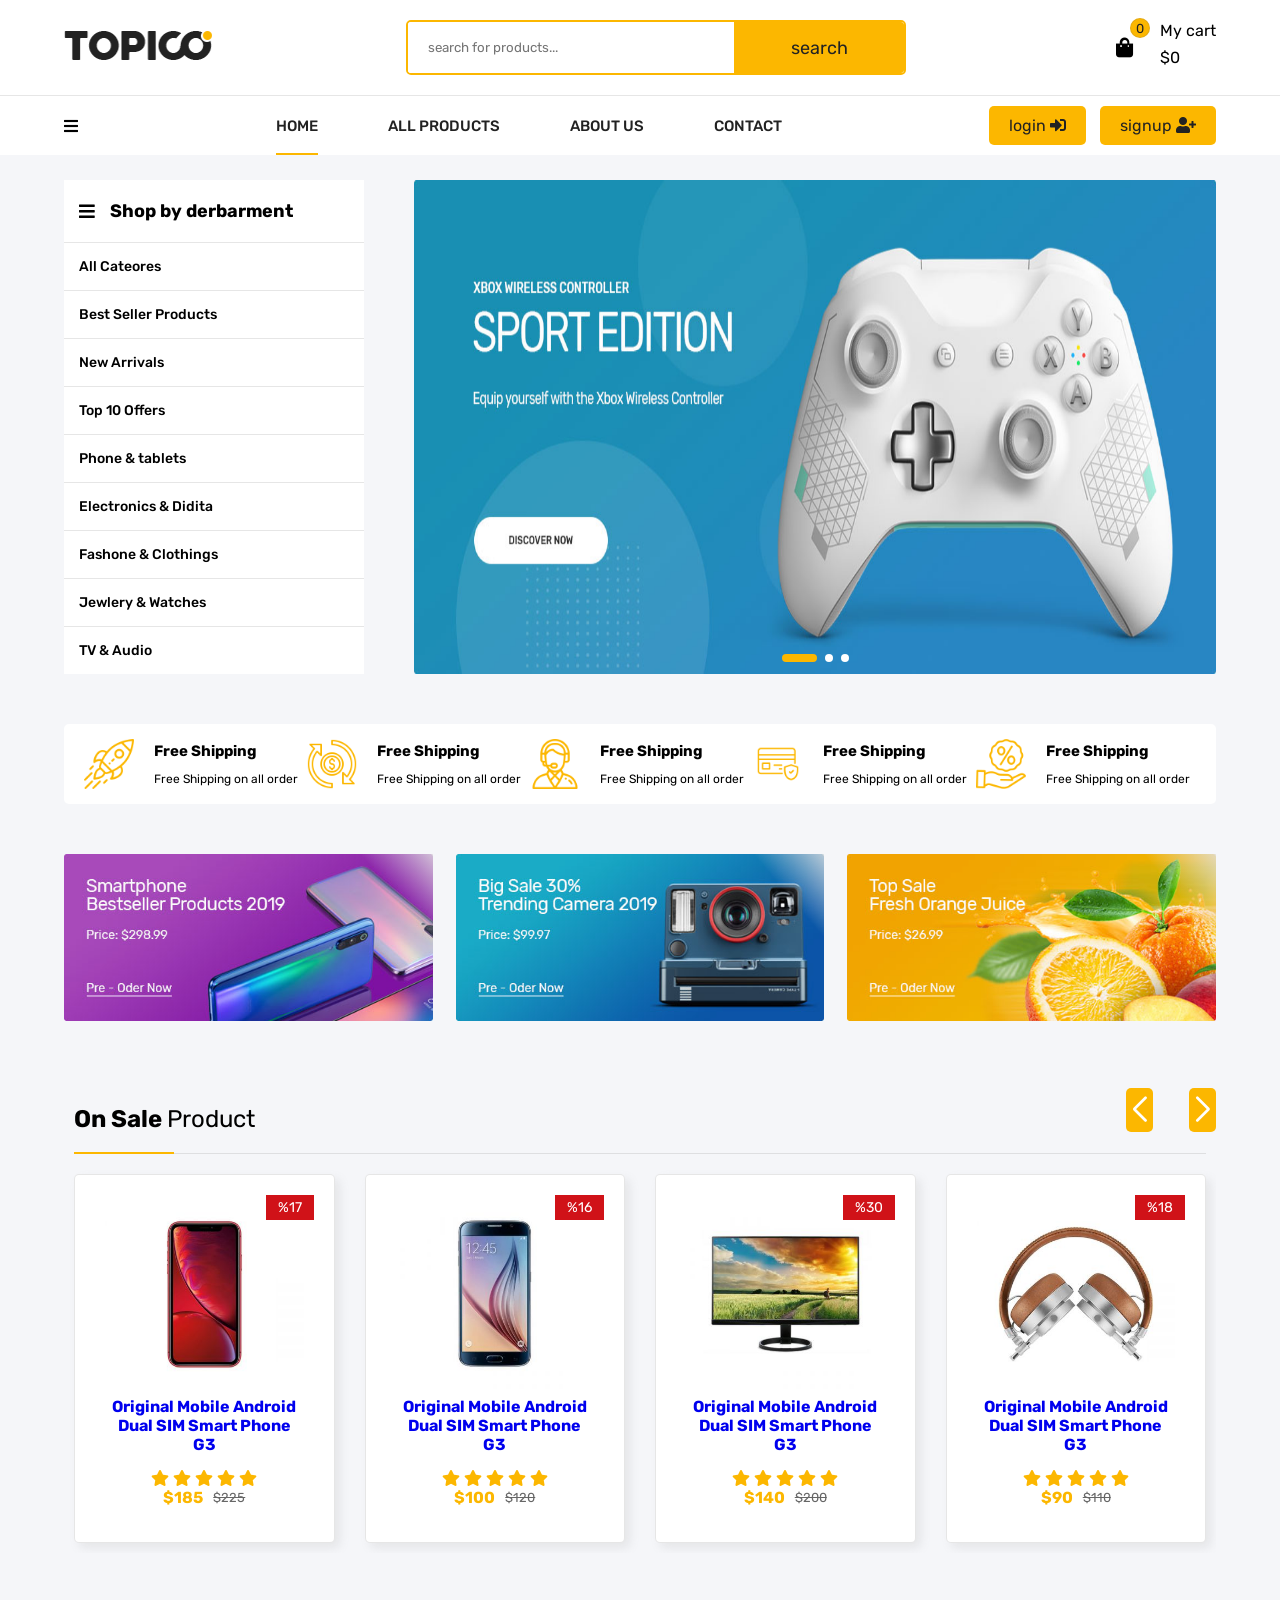
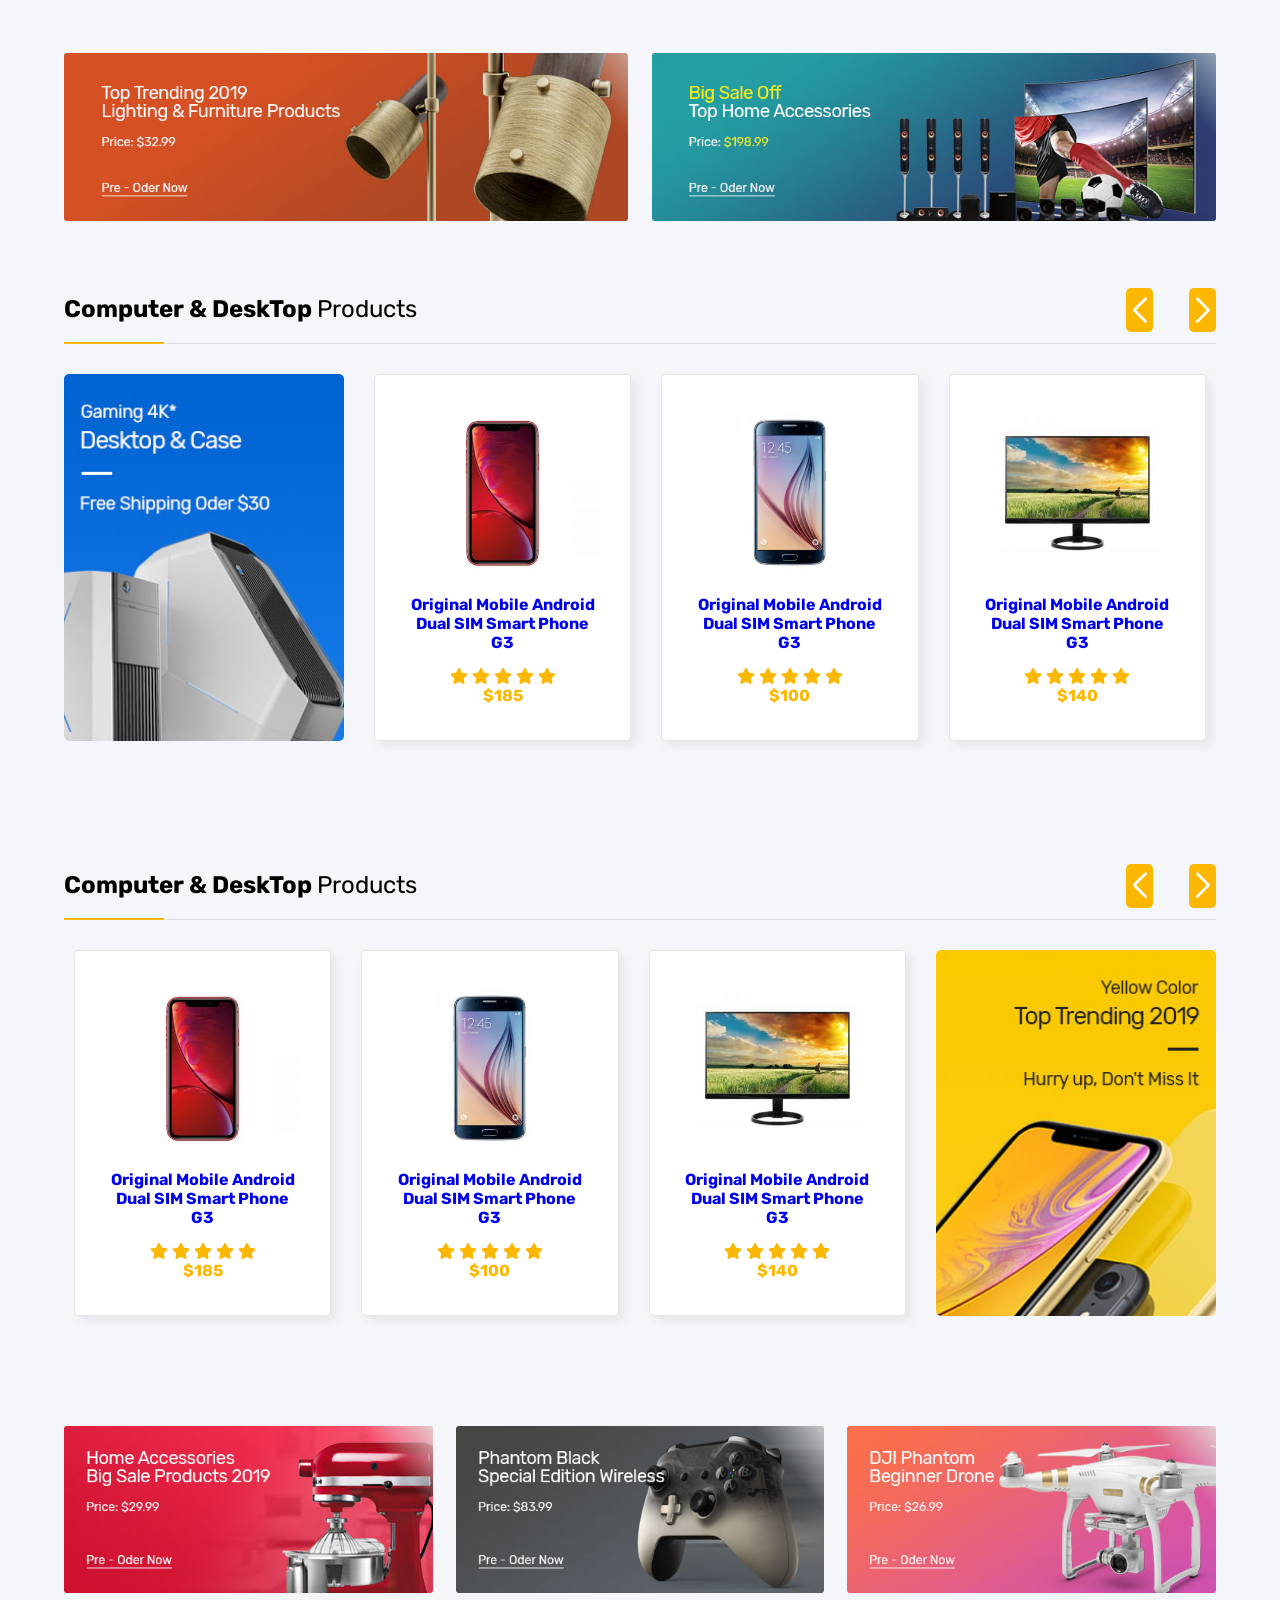
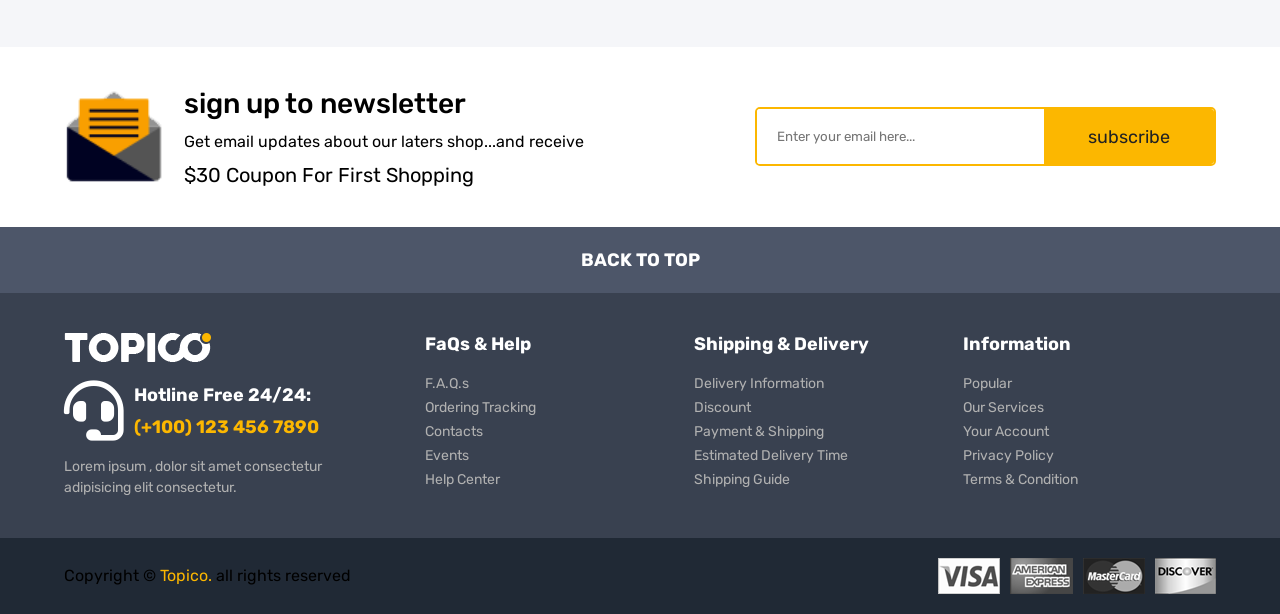
<file: index.html>
<!DOCTYPE html>
<html lang="en">
<head>
    <meta charset="UTF-8">
    <meta name="viewport" content="width=device-width, initial-scale=1.0">
    <title>Topoco</title>
    <!-- file.css -->
    <link rel="stylesheet" href="css/style.css">
    <link rel="stylesheet" href="css/all.css">
    <link rel="stylesheet" href="https://cdn.jsdelivr.net/npm/swiper@11/swiper-bundle.min.css" />

</head>
<body>
    
    <div class="header">
        <div class="container top-nav">
            <a href="index.html" class="logo"><img src="img/logo-black.png" alt=""></a>
            <form action="" class="search">
                <input type="search" placeholder="search for products...">
                <button type="submit">search</button>
            </form>

            <div class="cart_header">
                <div onclick="open_cart()" class="icon_cart">
                    <i class="fas fa-shopping-bag"></i>
                    <span class="count_item">0</span>
                </div>
                <div class="tottal_price">
                    <p>My cart</p>
                    <p class="price_cart_Head">$0</p>
                </div>
            </div>
        </div>
        <nav>
            <div class="links container">
                <i onclick="open_menu()" class="fas fa-bars btn_open_menu"></i>
                <ul id="menu">

                    <span onclick="close_menu()" class="bg_overlay"></span>
                    <i onclick="close_menu()" class="fas fa-times-circle btn_close_menu"></i>
                    <img class="logo_menu" src="img/logo-black.png" alt="">

                    <li class="active"><a href="index.html">home</a></li>
                    <li><a href="all_products.html">all products</a></li>
                    <li><a href="about_us.html">about us</a></li>
                    <li><a href="contact.html">contact</a></li>
                </ul>
                <div class="loging-signup">
                    <a href="login.html">login <i class="fas fa-sign-in-alt"></i></a>
                    <a href="signup_page.html">signup <i class="fas fa-user-plus"></i></a>

                </div>
            </div>
        </nav>
    </div>

    <div class="cart">
        <div class="top_cart">
            <h3>My cart <span class="count_item_cart">(0item in cart)</span></h3>
            <span onclick="close_cart()" class="close_cart"><i class="fas fa-window-close"></i></span>
        </div>
        <div class="items_in_cart">
            
        </div>
        <div class="bottom_cart">
            <div class="total">
                <p>Cart subtotal</p>
                <div class="price_cart_total">

                </div>
                <div class="button_cart">
                    <a href="checkout.html" class="btn_cart">Proceed to checkout</a>
                    <button onclick="close_cart()" class="btn_cart trans_bg">Shop more</button>
                </div>
            </div>
        </div>
    </div>
    <section class="slider">
        <div class="container">
            <div class="side_bar">
                <h2><i class="fas fa-bars"></i>Shop by derbarment</h2>
                <a href="#">All Cateores</a>
                <a href="#">Best Seller Products</a>
                <a href="#">New Arrivals</a>
                <a href="#">Top 10 Offers</a>
                <a href="#">Phone & tablets</a>
                <a href="#">Electronics & Didita</a>
                <a href="#">Fashone & Clothings</a>
                <a href="#">Jewlery & Watches</a>
                <a href="#">TV & Audio</a>

            </div>
                <div class="slid-swp mySwiper">
                <div class="swiper-wrapper">
                <div class="swiper-slide">
                    <a href="#"><img src="img/slider-01.jpg" alt=""></a>
                </div>
                
                <div class="swiper-slide">
                    <a href="#"><img src="img/slider-02.jpg" alt=""></a>
                </div>

                <div class="swiper-slide">
                    <a href="#"><img src="img/slider-03.jpg" alt=""></a>
                </div>

                </div>
                <div class="swiper-pagination"></div>
            </div>
            
        </div>
    </section>
    <section class="features">
        <div class="container">
            <div class="feature_item">
                <img src="img/features1.png" alt="">
                <div class="text">
                    <h4>Free Shipping</h4>
                    <p>Free Shipping on all order</p>
                </div>
            </div>
            <div class="feature_item">
                <img src="img/features2.png" alt="">
                <div class="text">
                    <h4>Free Shipping</h4>
                    <p>Free Shipping on all order</p>
                </div>
            </div>
            <div class="feature_item">
                <img src="img/features3.png" alt="">
                <div class="text">
                    <h4>Free Shipping</h4>
                    <p>Free Shipping on all order</p>
                </div>
            </div>
            <div class="feature_item">
                <img src="img/features4.png" alt="">
                <div class="text">
                    <h4>Free Shipping</h4>
                    <p>Free Shipping on all order</p>
                </div>
            </div>
            <div class="feature_item">
                <img src="img/features5.png" alt="">
                <div class="text">
                    <h4>Free Shipping</h4>
                    <p>Free Shipping on all order</p>
                </div>
            </div>
        </div>
    </section>

    <section class="banner">
        <div class="container">
            <div class="banner_img">
                <div class="glass_hover"></div>
                <a href="#">  </a>
                    <img src="img/banner/banner-1.jpg" alt="">
            </div>
            <div class="banner_img">
                <div class="glass_hover"></div>
                <a href="#">  </a>
                    <img src="img/banner/banner-2.jpg" alt="">
            </div>
            <div class="banner_img">
                <div class="glass_hover"></div>
                <a href="#">  </a>
                    <img src="img/banner/banner-3.jpg" alt="">
            </div>
        </div>
    </section>

    <section class="slide slide_sale">
        <div class="container">
            <div class="sale_sec mySwiper">
                <div class="top_slide">
                    <h2>on sale <span>product</span></h2>
                </div>
                <div id="swiper_items_sale" class="products swiper-wrapper">

                    
            </div>


            <div class="swiper-button-next btn_Swip"></div>
            <div class="swiper-button-prev btn_Swip"></div>

            

        </div>
    </section>

    <section class="banner banner_big">
        <div class="container">
            <div class="banner_img">
                <div class="glass_hover"></div>
                <a href="#">  </a>
                    <img src="img/banner/banner-4.jpg" alt="">
            </div>
            <div class="banner_img">
                <div class="glass_hover"></div>
                <a href="#">  </a>
                    <img src="img/banner/banner-5.jpg" alt="">
            </div>
        </div>
    </section>

    <section class="slide slide_product">
        <div class="container">

            <div class="top_slide">
                <h2>Computer & DeskTop <span>products</span></h2>
            </div>

            <div class="slide_with_img">

                <div class="categ_img">
                    <a href="#"><img src="img/banner/banner-sm-1.jpg" alt=""></a>
                </div>

                <div class="product_swip mySwiper">
                    <div class="products other_products_swiper swiper-wrapper" id="other_products_swiper">

                    </div>
                    <div class="swiper-button-next btn_Swip"></div>
                    <div class="swiper-button-prev btn_Swip"></div>
                </div>
            </div>
    </section>

    <section class="slide slide_product">
        <div class="container">

            <div class="top_slide">
                <h2>Computer & DeskTop <span>products</span></h2>
            </div>

            <div class="slide_with_img">


                <div class="product_swip mySwiper">
                    <div class="products other_products_swiper swiper-wrapper" id="other_products_swiper2">

                    </div>
                    <div class="swiper-button-next btn_Swip"></div>
                    <div class="swiper-button-prev btn_Swip"></div>
                </div>
                <div class="categ_img">
                    <a href="#"><img src="img/banner/banner-sm-2.jpg" alt=""></a>
                </div>
            </div>
    </section>

    <section class="banner">
        <div class="container">
            <div class="banner_img">
                <div class="glass_hover"></div>
                <a href="#">  </a>
                    <img src="img/banner/banner-6.jpg" alt="">
            </div>
            <div class="banner_img">
                <div class="glass_hover"></div>
                <a href="#">  </a>
                    <img src="img/banner/banner-7.jpg" alt="">
            </div>
            <div class="banner_img">
                <div class="glass_hover"></div>
                <a href="#">  </a>
                    <img src="img/banner/banner-8.jpg" alt="">
            </div>
        </div>
    </section>

    <div class="newsletter">
        <div class="container">
            <div class="text">
                <img src="img/icon_email.png" alt="">
                <div class="content">
                    <h4>sign up to newsletter</h4>
                    <p>Get email updates about our laters shop...and receive</p>
                    <h6>$30 Coupon For First Shopping </h6>
                </div>
            </div>

            <form action="" class="newsletter_form">
                <input type="email" placeholder="Enter your email here...">
                <button type="submit">subscribe</button>
            </form>
        </div>
    </div>

    <div class="back_to_top">
        <p>back to top</p>
    </div>

    <footer>
        <div class="container">
            <div class="big_row">
                <img src="img/logo-white.png" alt="">
                <div class="hotline">
                    <i class="fas fa-headset"></i> 

                    <div class="text">
                        <h5>Hotline Free 24/24:</h5>
                        <h6>(+100) 123 456 7890</h6>
                    </div>
                </div>

                <p>Lorem ipsum , dolor sit amet consectetur adipisicing elit consectetur. </p>
            </div>

            <div class="row">
                <h4>FaQs & Help</h4>

                <div class="links">
                    <a href="#">F.A.Q.s</a>
                    <a href="#">Ordering Tracking</a>
                    <a href="#">Contacts</a>
                    <a href="#">Events</a>
                    <a href="#">Help Center</a>
                </div>
            </div>

            <div class="row">
                <h4>Shipping & Delivery</h4>

                <div class="links">
                    <a href="#">Delivery Information</a>
                    <a href="#">Discount</a>
                    <a href="#">Payment & Shipping</a>
                    <a href="#">Estimated Delivery Time</a>
                    <a href="#">Shipping Guide</a>
                </div>
            </div>

            <div class="row">
                <h4>Information</h4>

                <div class="links">
                    <a href="#">Popular</a>
                    <a href="#">Our Services</a>
                    <a href="#">Your Account</a>
                    <a href="#">Privacy Policy</a>
                    <a href="#">Terms & Condition</a>
                </div>
            </div>
        </div>
        <div class="bottom_footer">
            <div class="container">
                <p>Copyright &copy; <span>Topico.</span> all rights reserved</p>
                <div class="payment_img">
                    <img src="img/payment-1.png" alt="">
                    <img src="img/payment-2.png" alt="">
                    <img src="img/payment-3.png" alt="">
                    <img src="img/payment-4.png" alt="">
                </div>
            </div>
        </div>
    </footer>

    <!-- Swiper JS -->
    <script src="https://cdn.jsdelivr.net/npm/swiper@11/swiper-bundle.min.js"></script>

<script src="js/swiper.js"></script> 
<script src="js/main.js"></script>
<script src="js/items_home.js"></script>
</body>
</html>
</file>
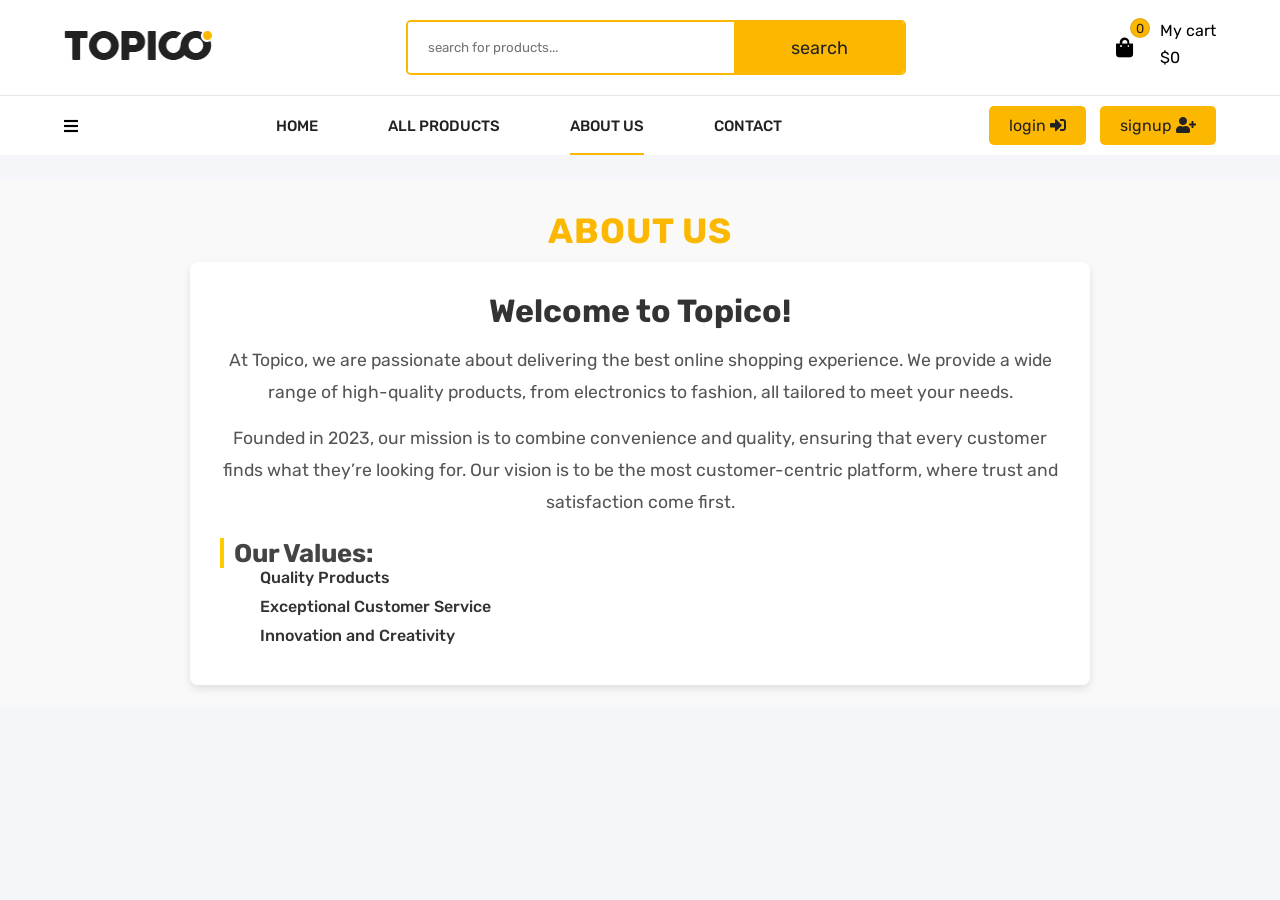
<file: about_us.html>
<!DOCTYPE html>
<html lang="en">
<head>
    <meta charset="UTF-8">
    <meta name="viewport" content="width=device-width, initial-scale=1.0">
    <title>Topoco</title>
    <!-- file.css -->
    <link rel="stylesheet" href="css/style.css">
    <link rel="stylesheet" href="css/all.css">
    <link rel="stylesheet" href="https://cdn.jsdelivr.net/npm/swiper@11/swiper-bundle.min.css" />

</head>
<body>
    <div class="header">
        <div class="container top-nav">
            <a href="index.html" class="logo"><img src="img/logo-black.png" alt=""></a>
            <form action="" class="search">
                <input type="search" placeholder="search for products...">
                <button type="submit">search</button>
            </form>

            <div class="cart_header">
                <div onclick="open_cart()" class="icon_cart">
                    <i class="fas fa-shopping-bag"></i>
                    <span class="count_item">0</span>
                </div>
                <div class="tottal_price">
                    <p>My cart</p>
                    <p class="price_cart_Head">$0</p>
                </div>
            </div>
        </div>
        <nav>
            <div class="links container">
                <i onclick="open_menu()" class="fas fa-bars btn_open_menu"></i>
                <ul id="menu">

                    <span onclick="close_menu()" class="bg_overlay"></span>
                    <i onclick="close_menu()" class="fas fa-times-circle btn_close_menu"></i>
                    <img class="logo_menu" src="img/logo-black.png" alt="">

                    <li><a href="index.html">home</a></li>
                    <li><a href="all_products.html">all products</a></li>
                    <li class="active"><a href="about_us.html">about us</a></li>
                    <li><a href="contact.html">contact</a></li>
                </ul>
                <div class="loging-signup">
                    <a href="login.html">login <i class="fas fa-sign-in-alt"></i></a>
                    <a href="signup_page.html">signup <i class="fas fa-user-plus"></i></a>

                </div>
            </div>
        </nav>
    </div>
    <div class="about_us">
        <h1>About Us</h1>
        <section class="about-section">
            <h2>Welcome to Topico!</h2>
            <p>
                At Topico, we are passionate about delivering the best online shopping experience. 
                We provide a wide range of high-quality products, from electronics to fashion, all tailored to meet your needs.
            </p>
            <p>
                Founded in 2023, our mission is to combine convenience and quality, ensuring that every customer finds what they’re looking for. 
                Our vision is to be the most customer-centric platform, where trust and satisfaction come first.
            </p>
            <h3>Our Values:</h3>
            <ul>
                <li>Quality Products</li>
                <li>Exceptional Customer Service</li>
                <li>Innovation and Creativity</li>
            </ul>
        </section>
    </div>
</body>
</html>
</file>
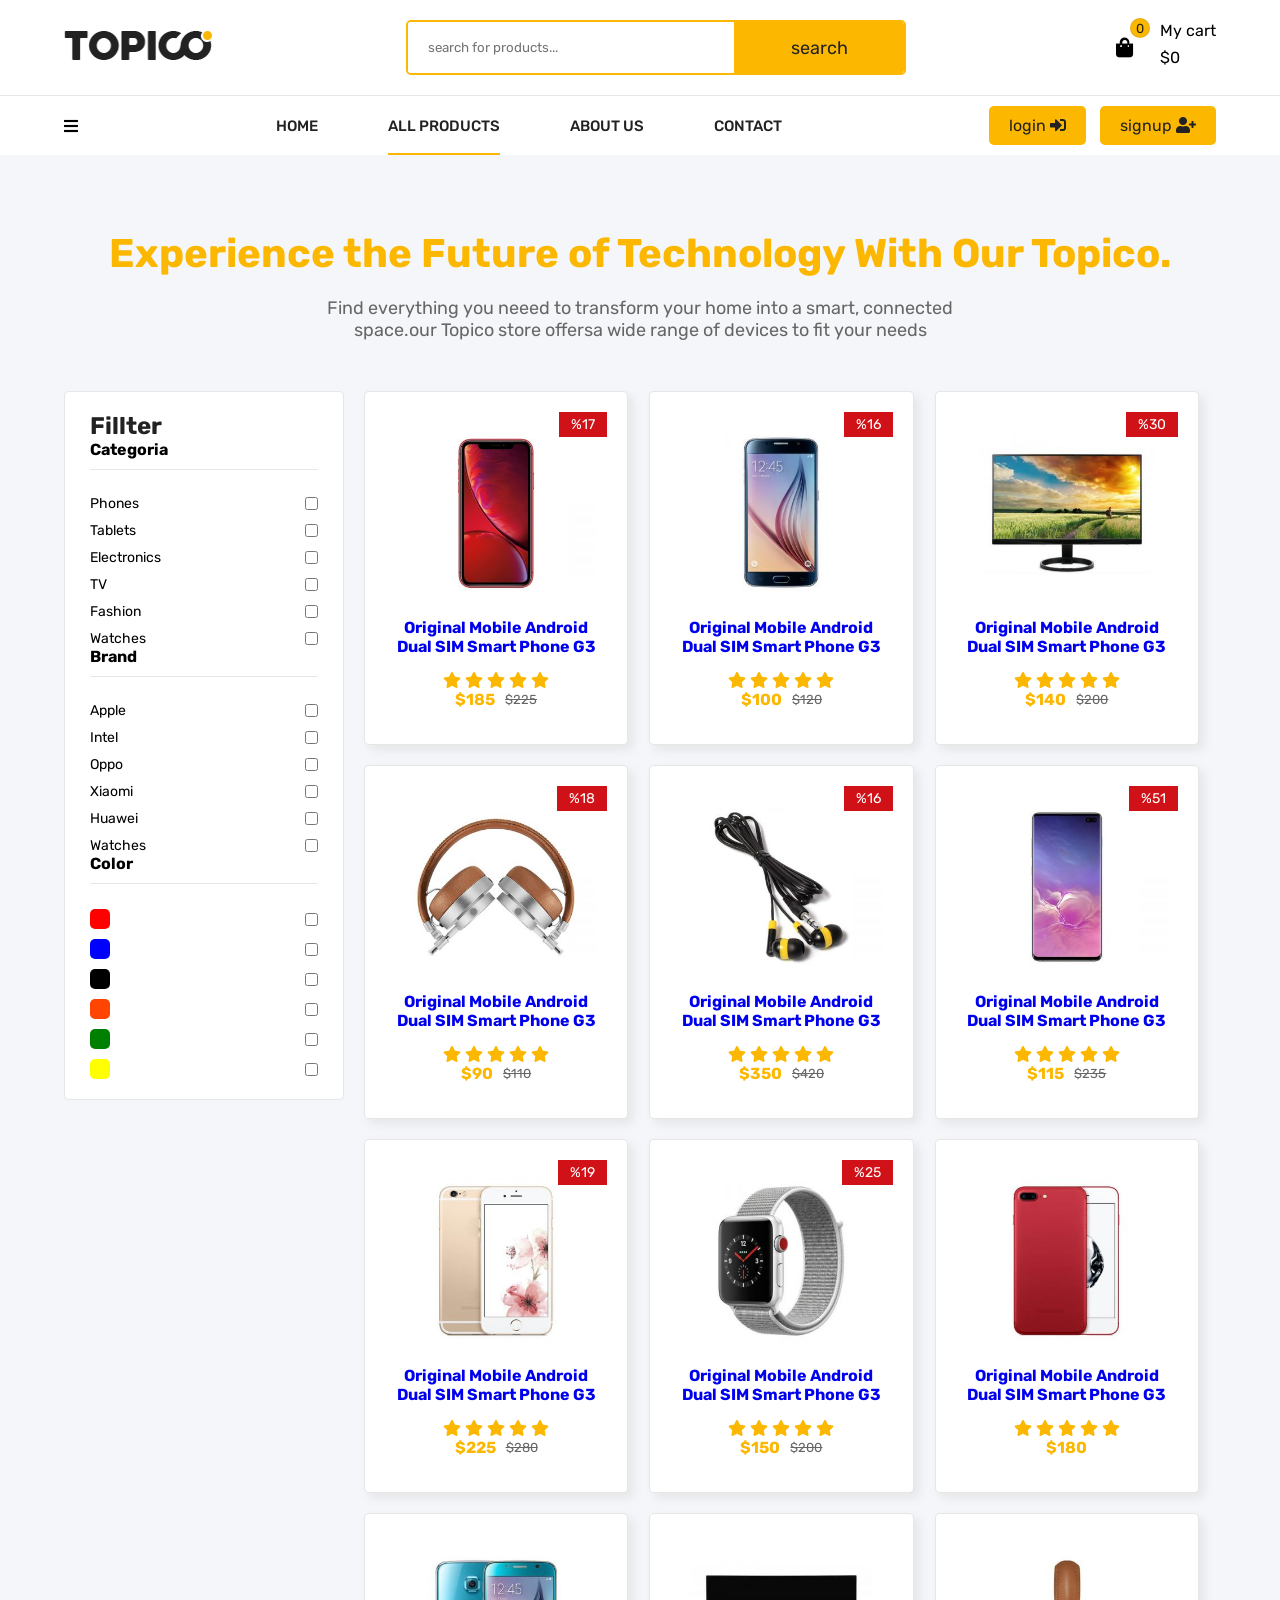
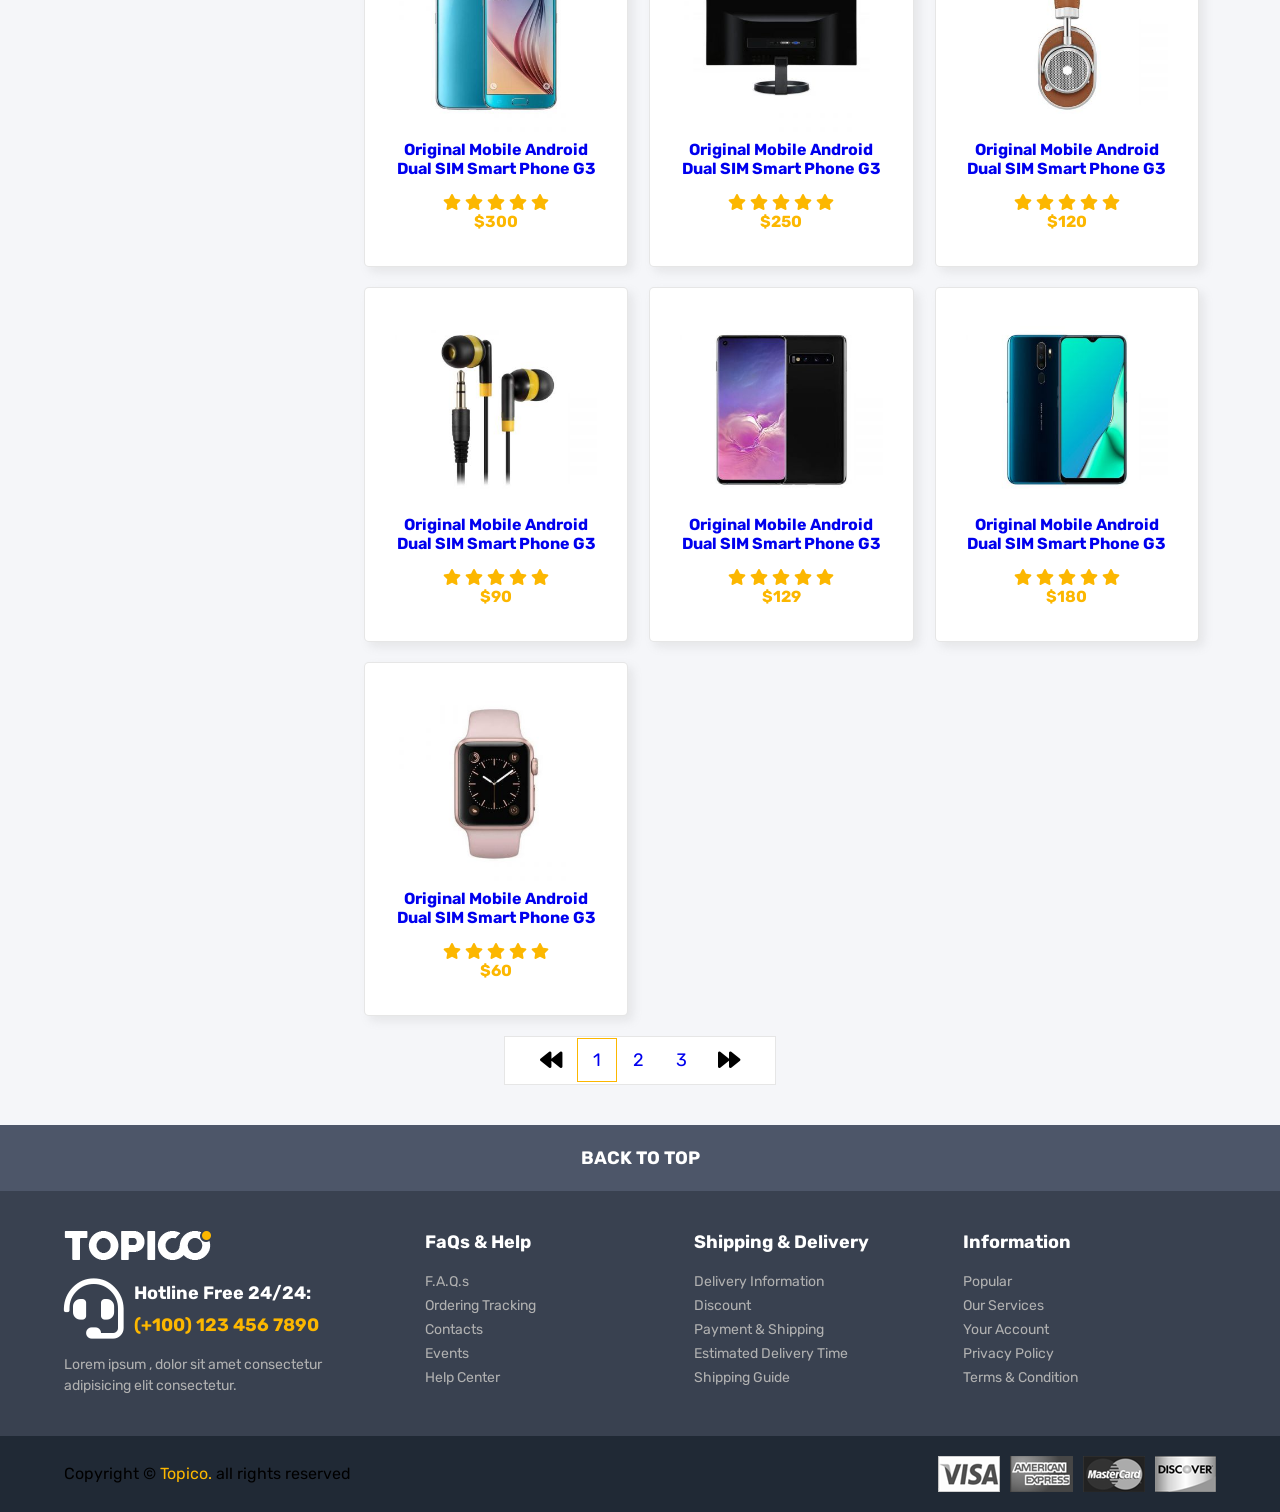
<file: all_products.html>
<!DOCTYPE html>
<html lang="en">
<head>
    <meta charset="UTF-8">
    <meta name="viewport" content="width=device-width, initial-scale=1.0">
    <title>Topoco</title>
    <!-- file.css -->
    <link rel="stylesheet" href="css/style.css">
    <link rel="stylesheet" href="css/all.css">
    <link rel="stylesheet" href="https://cdn.jsdelivr.net/npm/swiper@11/swiper-bundle.min.css" />

</head>
<body>

    <div class="header">
        <div class="container top-nav">
            <a href="index.html" class="logo"><img src="img/logo-black.png" alt=""></a>
            <form action="" class="search">
                <input type="search" placeholder="search for products...">
                <button type="submit">search</button>
            </form>

            <div class="cart_header">
                <div onclick="open_cart()" class="icon_cart">
                    <i class="fas fa-shopping-bag"></i>
                    <span class="count_item">0</span>
                </div>
                <div class="tottal_price">
                    <p>My cart</p>
                    <p class="price_cart_Head">$0</p>
                </div>
            </div>
        </div>
        <nav>
            <div class="links container">
                <i onclick="open_menu()" class="fas fa-bars btn_open_menu"></i>
                <ul id="menu">
                    <span onclick="close_menu()" class="bg_overlay"></span>
                    <i onclick="close_menu()" class="fas fa-times-circle btn_close_menu"></i>
                    <img class="logo_menu" src="img/logo-black.png" alt="">

                    <li><a href="index.html">home</a></li>
                    <li class="active"><a href="all_products.html">all products</a></li>
                    <li><a href="about_us.html">about us</a></li>
                    <li><a href="contact.html">contact</a></li>
                </ul>
                <div class="loging-signup">
                    <a href="login.html">login <i class="fas fa-sign-in-alt"></i></a>
                    <a href="signup_page.html">signup <i class="fas fa-user-plus"></i></a>

                </div>
            </div>
        </nav>
    </div>

    <div class="cart">
        <div class="top_cart">
            <h3>My cart <span class="count_item_cart">(0item in cart)</span></h3>
            <span onclick="close_cart()" class="close_cart"><i class="fas fa-window-close"></i></span>
        </div>
        <div class="items_in_cart">
            
        </div>
        <div class="bottom_cart">
            <div class="total">
                <p>Cart subtotal</p>
                <div class="price_cart_total">

                </div>
                <div class="button_cart">
                    <a href="checkout.html" class="btn_cart">Proceed to checkout</a>
                    <button onclick="close_cart()" class="btn_cart trans_bg">Shop more</button>
                </div>
            </div>
        </div>
    </div>

<div class="top_page">
    <div class="container">
        <h1>Experience the Future of Technology With Our Topico.</h1>
        <p>Find everything you neeed to transform your home into a smart, connected space.our Topico store offersa wide range of devices to fit your needs </p>

    </div>
</div>

<section class="all_products">
    <div class="container">
        <span class="btn_filter" onclick="open_close_filter() ">
            filter <i class="fas fa-filter"></i>
        </span>

        <div class="filter">
            <h2>fillter</h2>
            <div class="filter_item">
                <h4>categoria</h4>
                <div class="content">

                    <div class="item">
                        <span>Phones</span>
                        <input type="checkbox">
                    </div>

                    <div class="item">
                        <span>Tablets</span>
                        <input type="checkbox">
                    </div>
                    
                    <div class="item">
                        <span>Electronics</span>
                        <input type="checkbox">
                    </div>
                    
                    <div class="item">
                        <span>TV</span>
                        <input type="checkbox">
                    </div>
                    
                    <div class="item">
                        <span>Fashion</span>
                        <input type="checkbox">
                    </div>
                    
                    <div class="item">
                        <span>Watches</span>
                        <input type="checkbox">
                    </div>
                    
                </div>
            </div>

            <div class="filter_item">
                <h4>Brand</h4>
                <div class="content">

                    <div class="item">
                        <span>Apple</span>
                        <input type="checkbox">
                    </div>

                    <div class="item">
                        <span>intel</span>
                        <input type="checkbox">
                    </div>
                    
                    <div class="item">
                        <span>oppo</span>
                        <input type="checkbox">
                    </div>
                    
                    <div class="item">
                        <span>xiaomi</span>
                        <input type="checkbox">
                    </div>
                    
                    <div class="item">
                        <span>huawei</span>
                        <input type="checkbox">
                    </div>
                    
                    <div class="item">
                        <span>Watches</span>
                        <input type="checkbox">
                    </div>
                    
                </div>
            </div>

            <div class="filter_item">
                <h4>color</h4>
                <div class="content">

                    <div class="item">
                        <span class="color" style="background-color: red;"></span>
                        <input type="checkbox">
                    </div>

                    <div class="item">
                        <span class="color" style="background-color: blue;"></span>
                        <input type="checkbox">
                    </div>

                    <div class="item">
                        <span class="color" style="background-color: black;"></span>
                        <input type="checkbox">
                    </div>

                    <div class="item">
                        <span class="color" style="background-color: orangered;"></span>
                        <input type="checkbox">
                    </div>

                    <div class="item">
                        <span class="color" style="background-color: green;"></span>
                        <input type="checkbox">
                    </div>

                    <div class="item">
                        <span class="color" style="background-color: yellow;"></span>
                        <input type="checkbox">
                    </div>
                    
                </div>
            </div>
        </div>
        <div id="products_dev" class="products_dev">

        </div>
    </div>

    <div class="pagination">
        <span class="btn_page prev"> <i class="fas fa-backward"></i></span>
        <a href="#"><span class="num_page active ">1</span></a>
        <a href="#"> <span class="num_page">2</span></a>
        <a href="#"> <span class="num_page">3</span></a>

        <span class="btn_page next"> <i class="fas fa-forward"></i></span>

        </div>
    </div>

</section>

    <div class="back_to_top">
        <p>back to top</p>
    </div>

    <footer>
        <div class="container">
            <div class="big_row">
                <img src="img/logo-white.png" alt="">
                <div class="hotline">
                    <i class="fas fa-headset"></i> 

                    <div class="text">
                        <h5>Hotline Free 24/24:</h5>
                        <h6>(+100) 123 456 7890</h6>
                    </div>
                </div>

                <p>Lorem ipsum , dolor sit amet consectetur adipisicing elit consectetur. </p>
            </div>

            <div class="row">
                <h4>FaQs & Help</h4>

                <div class="links">
                    <a href="#">F.A.Q.s</a>
                    <a href="#">Ordering Tracking</a>
                    <a href="#">Contacts</a>
                    <a href="#">Events</a>
                    <a href="#">Help Center</a>
                </div>
            </div>

            <div class="row">
                <h4>Shipping & Delivery</h4>

                <div class="links">
                    <a href="#">Delivery Information</a>
                    <a href="#">Discount</a>
                    <a href="#">Payment & Shipping</a>
                    <a href="#">Estimated Delivery Time</a>
                    <a href="#">Shipping Guide</a>
                </div>
            </div>

            <div class="row">
                <h4>Information</h4>

                <div class="links">
                    <a href="#">Popular</a>
                    <a href="#">Our Services</a>
                    <a href="#">Your Account</a>
                    <a href="#">Privacy Policy</a>
                    <a href="#">Terms & Condition</a>
                </div>
            </div>
        </div>
        <div class="bottom_footer">
            <div class="container">
                <p>Copyright &copy; <span>Topico.</span> all rights reserved</p>
                <div class="payment_img">
                    <img src="img/payment-1.png" alt="">
                    <img src="img/payment-2.png" alt="">
                    <img src="img/payment-3.png" alt="">
                    <img src="img/payment-4.png" alt="">
                </div>
            </div>
        </div>
    </footer>

<script src="js/main.js"></script>
<script src="js/all_products.js"></script>

</body>
</html>
</file>
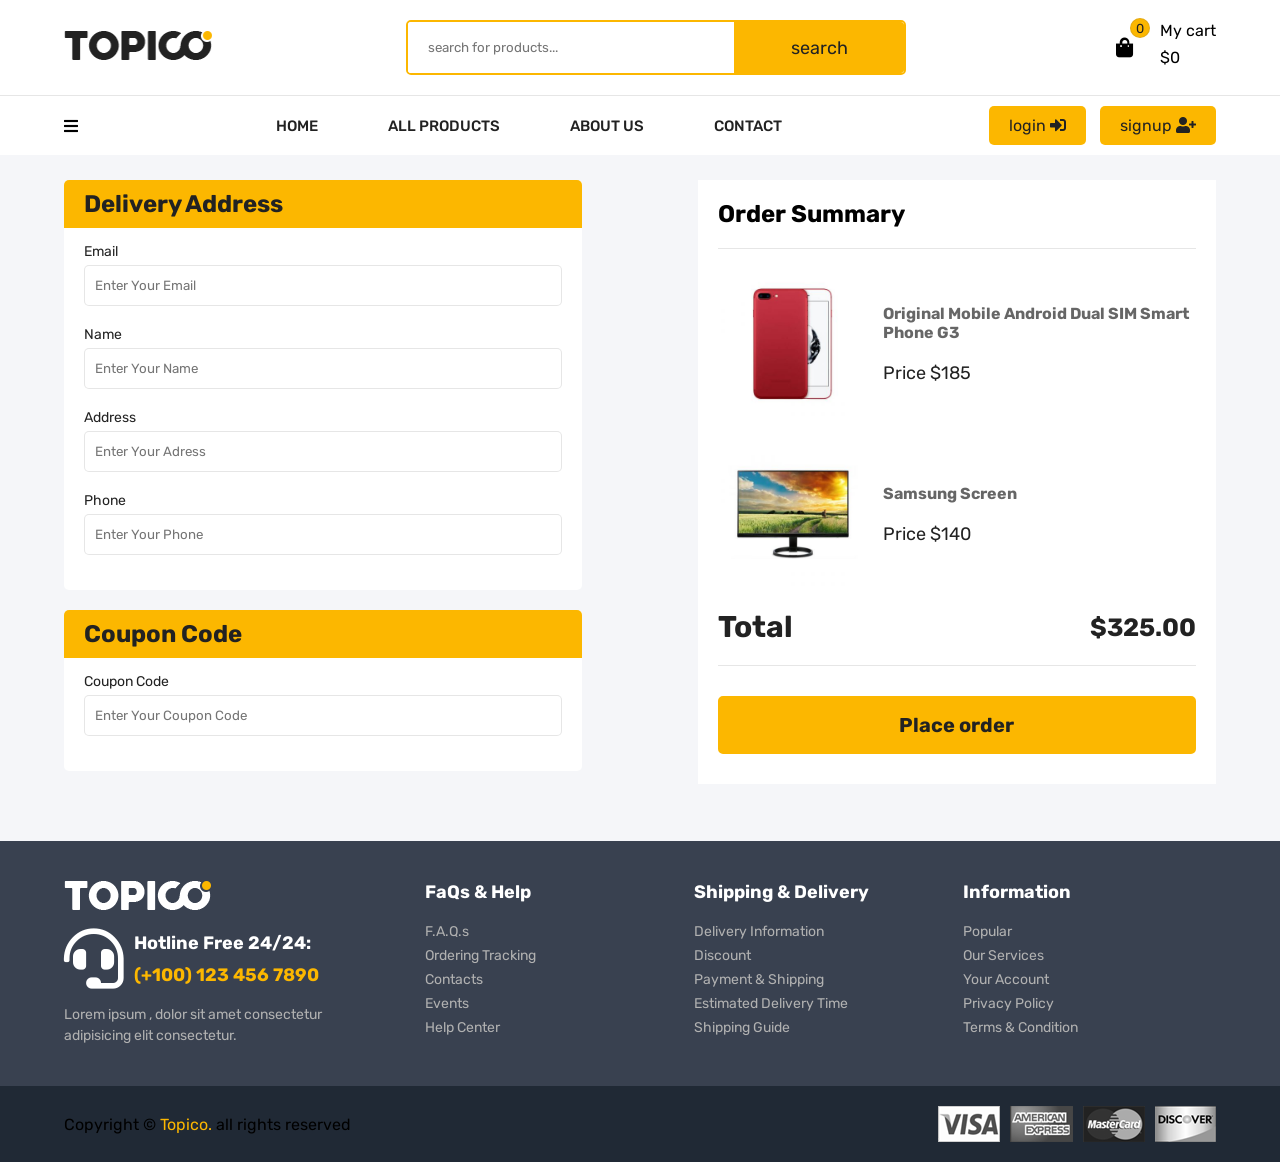
<file: checkout.html>
<!DOCTYPE html>
<html lang="en">
<head>
    <meta charset="UTF-8">
    <meta name="viewport" content="width=device-width, initial-scale=1.0">
    <title>Topoco</title>
    <!-- file.css -->
    <link rel="stylesheet" href="css/style.css">
    <link rel="stylesheet" href="css/all.css">
    <link rel="stylesheet" href="https://cdn.jsdelivr.net/npm/swiper@11/swiper-bundle.min.css" />

</head>
<body>

    <div class="header">
        <div class="container top-nav">
            <a href="index.html" class="logo"><img src="img/logo-black.png" alt=""></a>
            <form action="" class="search">
                <input type="search" placeholder="search for products...">
                <button type="submit">search</button>
            </form>

            <div class="cart_header">
                <div onclick="open_cart()" class="icon_cart">
                    <i class="fas fa-shopping-bag"></i>
                    <span class="count_item">0</span>
                </div>
                <div class="tottal_price">
                    <p>My cart</p>
                    <p class="price_cart_Head">$0</p>
                </div>
            </div>
        </div>
        <nav>
            <div class="links container">
                <i onclick="open_menu()" class="fas fa-bars btn_open_menu"></i>
                <ul id="menu">

                    <span onclick="close_menu()" class="bg_overlay"></span>
                    <i onclick="close_menu()" class="fas fa-times-circle btn_close_menu"></i>
                    <img class="logo_menu" src="img/logo-black.png" alt="">

                    <li><a href="index.html">home</a></li>
                    <li><a href="all_products.html">all products</a></li>
                    <li><a href="">about us</a></li>
                    <li><a href="">contact</a></li>
                </ul>
                <div class="loging-signup">
                    <a href="login.html">login <i class="fas fa-sign-in-alt"></i></a>
                    <a href="signup_page.html">signup <i class="fas fa-user-plus"></i></a>

                </div>
            </div>
        </nav>
    </div>
    <div class="cart">
        <div class="top_cart">
            <h3>My cart <span class="count_item_cart">(0item in cart)</span></h3>
            <span onclick="close_cart()" class="close_cart"><i class="fas fa-window-close"></i></span>
        </div>
        <div class="items_in_cart">
            
        </div>
        <div class="bottom_cart">
            <div class="total">
                <p>Cart subtotal</p>
                <div class="price_cart_total">

                </div>
                <div class="button_cart">
                    <a href="checkout.html" class="btn_cart">Proceed to checkout</a>
                    <button onclick="close_cart()" class="btn_cart trans_bg">Shop more</button>
                </div>
            </div>
        </div>
    </div>
    <section class="ckeckout">
        <div class="container">
            <form action="">
                <div class="address">
                    <h2>Delivery Address</h2>

                    <div class="inputs">

                        <label for="">Email</label>
                        <input type="email" placeholder="Enter Your Email">

                        <label for="">Name</label>
                        <input type="text " placeholder="Enter Your Name">

                        <label for="">Address</label>
                        <input type="text" placeholder="Enter Your Adress">

                        <label for="">Phone</label>
                        <input type="number" placeholder="Enter Your Phone">

                    </div>
                </div>
                <div class="coupon">
                    <h2>Coupon Code</h2>
                    <div class="inputs">
                        <label for="">Coupon Code</label>
                        <input type="text" placeholder="Enter Your Coupon Code">
                    </div>
                </div>
            </form>
            <div class="ordersummary">
                <h1>Order Summary</h1>
                <div class="items">
                    
                <div class="item_cart">
                    <img src="img/product/product-1.jpg" alt="">

                    <div class="content">
                        <h4>Original Mobile Android Dual SIM Smart Phone G3</h4>
                        <p class="price_cart">Price <span>$185</span></p>
                    </div>
                </div>

                <div class="item_cart">
                    <img src="img/product/product3.jpg" alt="">

                    <div class="content">
                        <h4>Samsung Screen</h4>
                        <p class="price_cart">Price <span>$140</span></p>
                    </div>
                </div>

                <div class="total">
                    <p>total</p>
                    <span>$325.00</span>
                </div>

                <div class="button_div">
                    <button>Place order</button>
                </div>
                </div>
            </div>
        </div>
    </section>

    <footer>
        <div class="container">
            <div class="big_row">
                <img src="img/logo-white.png" alt="">
                <div class="hotline">
                    <i class="fas fa-headset"></i> 

                    <div class="text">
                        <h5>Hotline Free 24/24:</h5>
                        <h6>(+100) 123 456 7890</h6>
                    </div>
                </div>

                <p>Lorem ipsum , dolor sit amet consectetur adipisicing elit consectetur. </p>
            </div>

            <div class="row">
                <h4>FaQs & Help</h4>

                <div class="links">
                    <a href="#">F.A.Q.s</a>
                    <a href="#">Ordering Tracking</a>
                    <a href="#">Contacts</a>
                    <a href="#">Events</a>
                    <a href="#">Help Center</a>
                </div>
            </div>

            <div class="row">
                <h4>Shipping & Delivery</h4>

                <div class="links">
                    <a href="#">Delivery Information</a>
                    <a href="#">Discount</a>
                    <a href="#">Payment & Shipping</a>
                    <a href="#">Estimated Delivery Time</a>
                    <a href="#">Shipping Guide</a>
                </div>
            </div>

            <div class="row">
                <h4>Information</h4>

                <div class="links">
                    <a href="#">Popular</a>
                    <a href="#">Our Services</a>
                    <a href="#">Your Account</a>
                    <a href="#">Privacy Policy</a>
                    <a href="#">Terms & Condition</a>
                </div>
            </div>
        </div>
        <div class="bottom_footer">
            <div class="container">
                <p>Copyright &copy; <span>Topico.</span> all rights reserved</p>
                <div class="payment_img">
                    <img src="img/payment-1.png" alt="">
                    <img src="img/payment-2.png" alt="">
                    <img src="img/payment-3.png" alt="">
                    <img src="img/payment-4.png" alt="">
                </div>
            </div>
        </div>
    </footer>

<script src="js/main.js"></script>

</body>
</html>
</file>
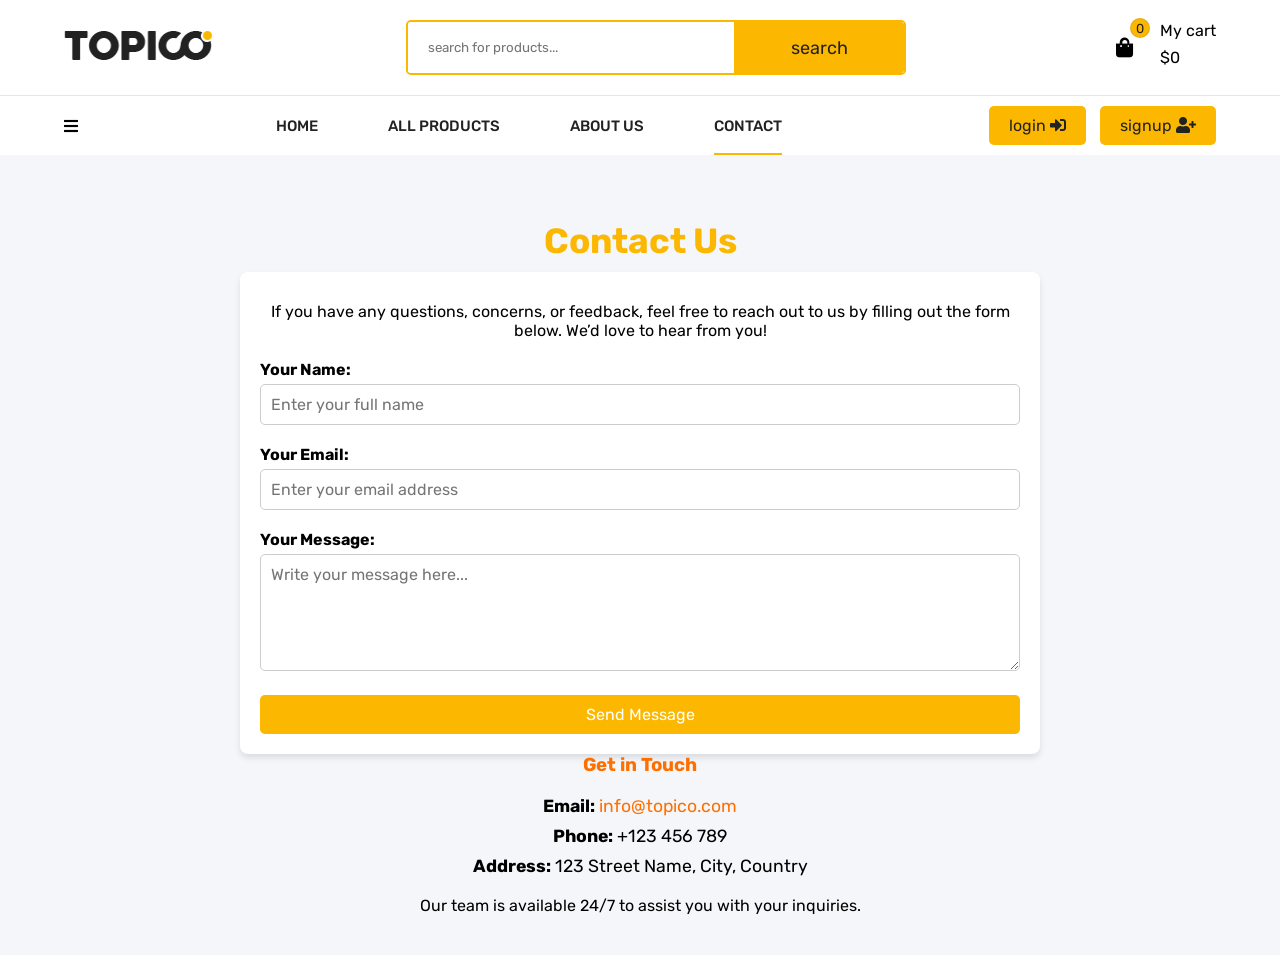
<file: contact.html>
<!DOCTYPE html>
<html lang="en">
<head>
    <meta charset="UTF-8">
    <meta name="viewport" content="width=device-width, initial-scale=1.0">
    <title>Topoco</title>
    <!-- file.css -->
    <link rel="stylesheet" href="css/style.css">
    <link rel="stylesheet" href="css/all.css">
    <link rel="stylesheet" href="https://cdn.jsdelivr.net/npm/swiper@11/swiper-bundle.min.css" />

</head>
<body>
    
    <div class="header">
        <div class="container top-nav">
            <a href="index.html" class="logo"><img src="img/logo-black.png" alt=""></a>
            <form action="" class="search">
                <input type="search" placeholder="search for products...">
                <button type="submit">search</button>
            </form>

            <div class="cart_header">
                <div onclick="open_cart()" class="icon_cart">
                    <i class="fas fa-shopping-bag"></i>
                    <span class="count_item">0</span>
                </div>
                <div class="tottal_price">
                    <p>My cart</p>
                    <p class="price_cart_Head">$0</p>
                </div>
            </div>
        </div>
        <nav>
            <div class="links container">
                <i onclick="open_menu()" class="fas fa-bars btn_open_menu"></i>
                <ul id="menu">

                    <span onclick="close_menu()" class="bg_overlay"></span>
                    <i onclick="close_menu()" class="fas fa-times-circle btn_close_menu"></i>
                    <img class="logo_menu" src="img/logo-black.png" alt="">

                    <li><a href="index.html">home</a></li>
                    <li><a href="all_products.html">all products</a></li>
                    <li><a href="about_us.html">about us</a></li>
                    <li class="active"><a href="contact.html">contact</a></li>
                </ul>
                <div class="loging-signup">
                    <a href="login.html">login <i class="fas fa-sign-in-alt"></i></a>
                    <a href="signup_page.html">signup <i class="fas fa-user-plus"></i></a>

                </div>
            </div>
        </nav>
    </div>


    <main class="contact">
        <section class="contact_form">
            <div class="contact_item">
                <h2>Contact Us</h2>
            </div>
            <div class="container_con">
                <p>If you have any questions, concerns, or feedback, feel free to reach out to us by filling out the form below. We’d love to hear from you!</p>
                
                <form action="#" method="post">
                    <label for="name">Your Name:</label>
                    <input type="text" id="name" name="name" placeholder="Enter your full name" required>

                    <label for="email">Your Email:</label>
                    <input type="email" id="email" name="email" placeholder="Enter your email address" required>

                    <label for="message">Your Message:</label>
                    <textarea id="message" name="message" rows="5" placeholder="Write your message here..." required></textarea>

                    <button type="submit">Send Message</button>
                </form>
            </div>
        </section>

        <section class="contact-info">
            <div class="container_contact">
                <h3>Get in Touch</h3>
                <ul>
                    <li><strong>Email:</strong> <a href="mailto:info@topico.com">info@topico.com</a></li>
                    <li><strong>Phone:</strong> +123 456 789</li>
                    <li><strong>Address:</strong> 123 Street Name, City, Country</li>
                </ul>
                <p>Our team is available 24/7 to assist you with your inquiries.</p>
            </div>
        </section>
    </main>


    
</body>
</html>
</file>
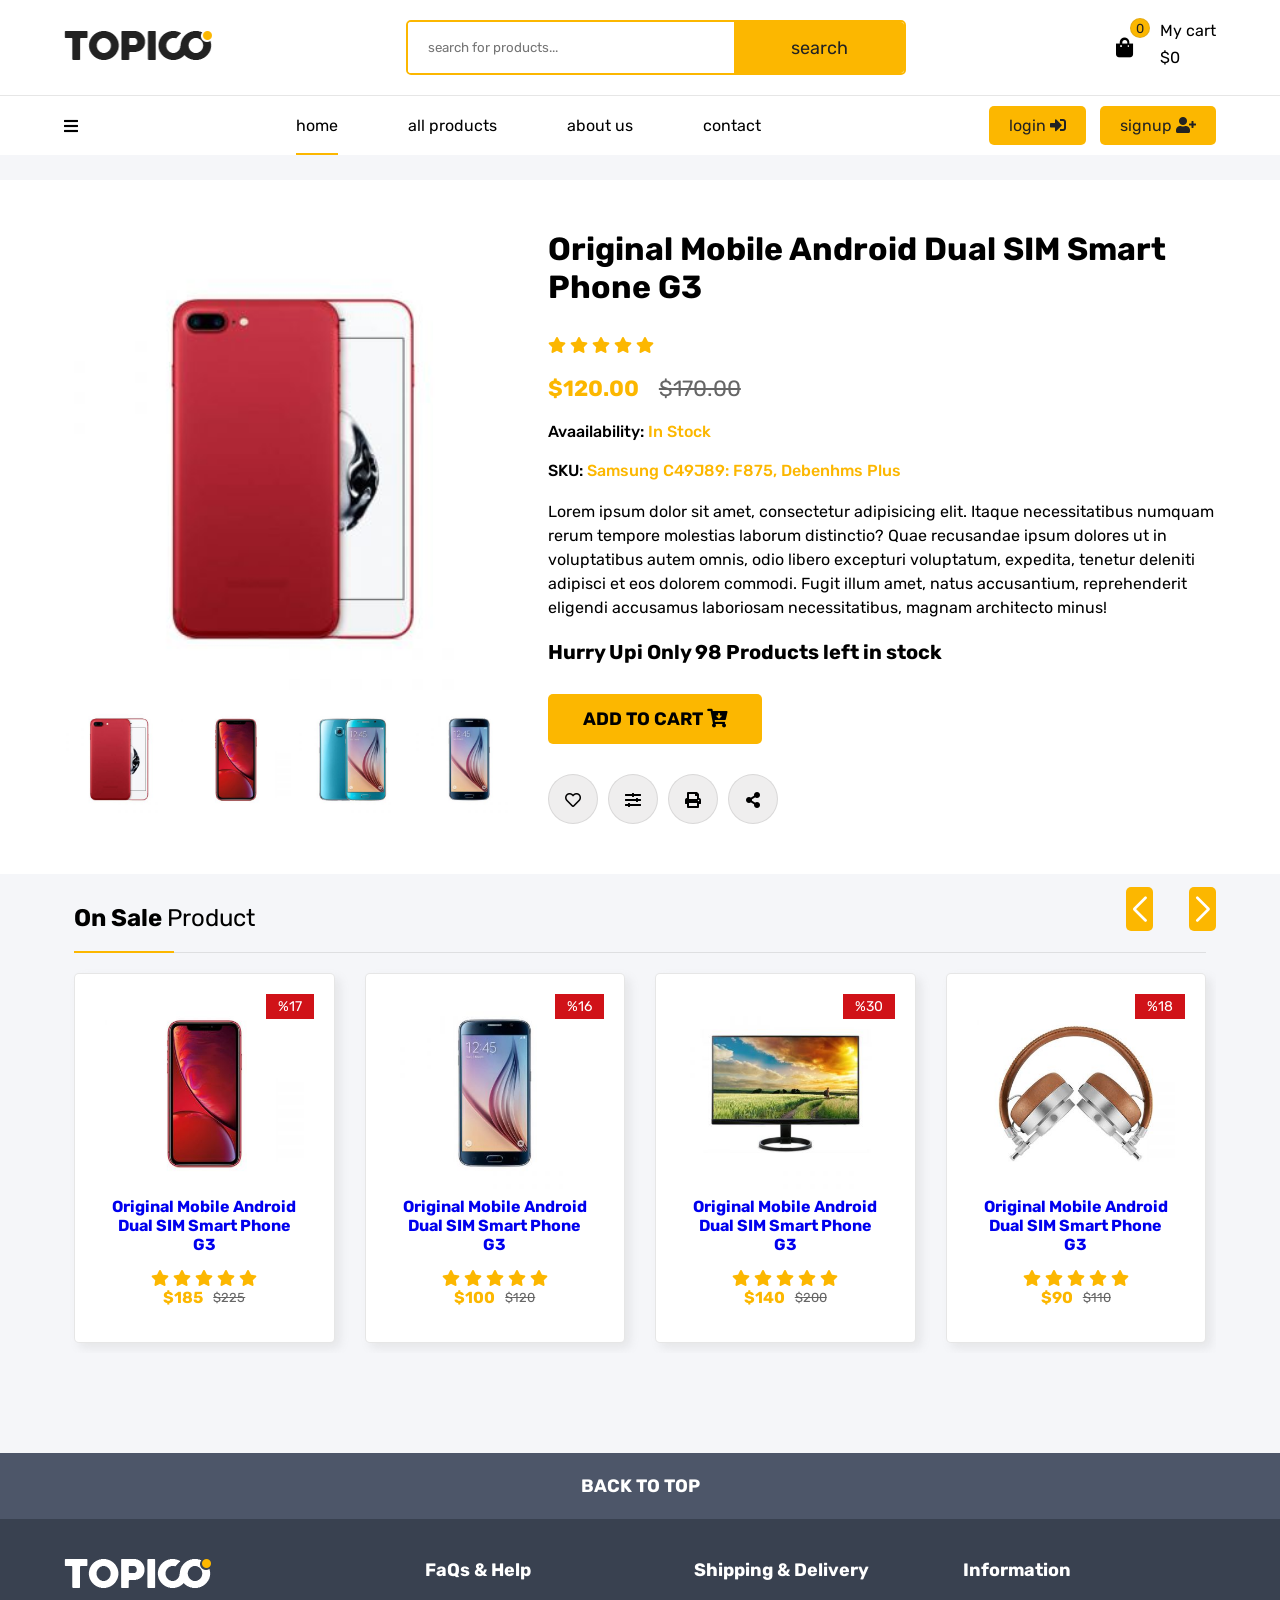
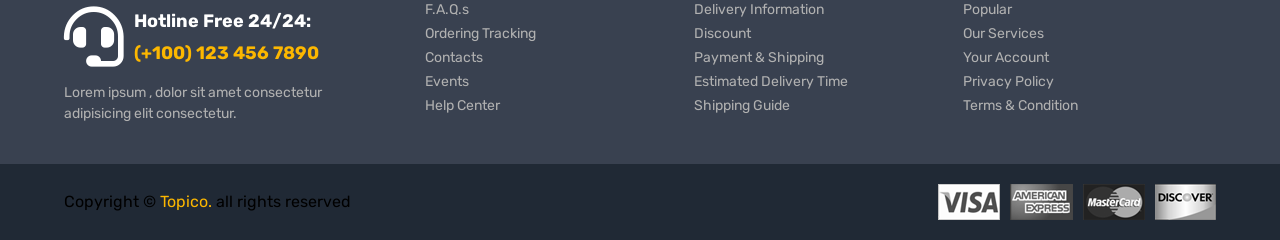
<file: item.html>
<!DOCTYPE html>
<html lang="en">
<head>
    <meta charset="UTF-8">
    <meta name="viewport" content="width=device-width, initial-scale=1.0">
    <title>Topoco</title>
    <!-- file.css -->
    <link rel="stylesheet" href="css/style.css">
    <link rel="stylesheet" href="css/all.css">
    <link rel="stylesheet" href="https://cdn.jsdelivr.net/npm/swiper@11/swiper-bundle.min.css" />

</head>
<body>

    <div class="header">
        <div class="container top-nav">
            <a href="#" class="logo"><img src="img/logo-black.png" alt=""></a>
            <form action="" class="search">
                <input type="search" placeholder="search for products...">
                <button type="submit">search</button>
            </form>

            <div class="cart_header">
                <div onclick="open_cart()" class="icon_cart">
                    <i class="fas fa-shopping-bag"></i>
                    <span class="count_item">0</span>
                </div>
                <div class="tottal_price">
                    <p>My cart</p>
                    <p class="price_cart_Head">$0</p>
                </div>
            </div>
        </div>
        <nav>
            <div class="links container">
                <i onclick="open_menu()" class="fas fa-bars btn_open_menu"></i>
                <ul id="menu">
                    <span onclick="close_menu()" class="bg_overlay"></span>
                    <i onclick="close_menu()" class="fas fa-times-circle btn_close_menu"></i>
                    <img class="logo_menu" src="img/logo-black.png" alt="">

                    <li class="active"><a href=""></a>home</li>
                    <li><a href=""></a>all products</li>
                    <li><a href=""></a>about us</li>
                    <li><a href=""></a>contact</li>
                </ul>
                <div class="loging-signup">
                    <a href="#">login <i class="fas fa-sign-in-alt"></i></a>
                    <a href="#">signup <i class="fas fa-user-plus"></i></a>

                </div>
            </div>
        </nav>
    </div>

    <div class="cart">
        <div class="top_cart">
            <h3>My cart <span class="count_item_cart">(0item in cart)</span></h3>
            <span onclick="close_cart()" class="close_cart"><i class="fas fa-window-close"></i></span>
        </div>
        <div class="items_in_cart">
            
        </div>
        <div class="bottom_cart">
            <div class="total">
                <p>Cart subtotal</p>
                <div class="price_cart_total">

                </div>
                <div class="button_cart">
                    <a href="a" class="btn_cart">Proceed to checkout</a>
                    <button class="btn_cart trans_bg">Shop more</button>
                </div>
            </div>
        </div>
    </div>
    <div class="item_detail">
        <div class="container">
            <div class="img_item">
                <div class="big_img">
                    <img id="bigImg" src="img/product/product-1.jpg" alt="">
                </div>
                <div class="sm_imgs">
                    <img onclick="ChangeItemImge(this.src)" src="img/product/product-1.jpg" alt="">
                    <img onclick="ChangeItemImge(this.src)" src="img/product/product1.jpg" alt="">
                    <img onclick="ChangeItemImge(this.src)"src="img/product/product-2.jpg" alt="">
                    <img onclick="ChangeItemImge(this.src)" src="img/product/product2.jpg" alt="">
                </div>
            </div>
            <div class="details_items">
                <h1 class="name">Original Mobile Android Dual SIM Smart Phone G3</h1>
                <div class="stars">
                    <i class="fas fa-star"></i>
                    <i class="fas fa-star"></i>
                    <i class="fas fa-star"></i>
                    <i class="fas fa-star"></i>
                    <i class="fas fa-star"></i>
                </div>
                <div class="price">
                    <p><span>$120.00</span></p>
                    <p class="old_price">$170.00</p>
                </div>
                <h5>Avaailability: <span>In Stock</span></h5>
                <h5>SKU: <span>Samsung C49J89: F875, Debenhms Plus</span></h5>
                <p class="text_p">Lorem ipsum dolor sit amet, consectetur adipisicing elit. Itaque necessitatibus numquam rerum tempore molestias laborum distinctio? Quae recusandae ipsum dolores ut in voluptatibus autem omnis, odio libero excepturi voluptatum, expedita, tenetur deleniti adipisci et eos dolorem commodi. Fugit illum amet, natus accusantium, reprehenderit eligendi accusamus laboriosam necessitatibus, magnam architecto minus!</p>
                <h4>Hurry Upi Only 98 Products left in stock</h4>
                <button>add to cart <i class="fas fa-cart-arrow-down"></i></button>
                <div class="icons">
                    <span><i class="far fa-heart"></i></span>
                    <span><i class="fas fa-sliders-h"></i></span>
                    <span><i class="fas fa-print"></i></span>
                    <span><i class="fas fa-share-alt"></i></span>
                </div>
            </div>
        </div>
    </div>

    <section class="slide slide_sale">
        <div class="container">
            <div class="sale_sec mySwiper">
                <div class="top_slide">
                    <h2>on sale <span>product</span></h2>
                </div>
                <div id="swiper_items_sale" class="products swiper-wrapper">

                    
            </div>


            <div class="swiper-button-next btn_Swip"></div>
            <div class="swiper-button-prev btn_Swip"></div>

            

        </div>
    </section>

    <div class="back_to_top">
        <p>back to top</p>
    </div>

    <footer>
        <div class="container">
            <div class="big_row">
                <img src="img/logo-white.png" alt="">
                <div class="hotline">
                    <i class="fas fa-headset"></i> 

                    <div class="text">
                        <h5>Hotline Free 24/24:</h5>
                        <h6>(+100) 123 456 7890</h6>
                    </div>
                </div>

                <p>Lorem ipsum , dolor sit amet consectetur adipisicing elit consectetur. </p>
            </div>

            <div class="row">
                <h4>FaQs & Help</h4>

                <div class="links">
                    <a href="#">F.A.Q.s</a>
                    <a href="#">Ordering Tracking</a>
                    <a href="#">Contacts</a>
                    <a href="#">Events</a>
                    <a href="#">Help Center</a>
                </div>
            </div>

            <div class="row">
                <h4>Shipping & Delivery</h4>

                <div class="links">
                    <a href="#">Delivery Information</a>
                    <a href="#">Discount</a>
                    <a href="#">Payment & Shipping</a>
                    <a href="#">Estimated Delivery Time</a>
                    <a href="#">Shipping Guide</a>
                </div>
            </div>

            <div class="row">
                <h4>Information</h4>

                <div class="links">
                    <a href="#">Popular</a>
                    <a href="#">Our Services</a>
                    <a href="#">Your Account</a>
                    <a href="#">Privacy Policy</a>
                    <a href="#">Terms & Condition</a>
                </div>
            </div>
        </div>
        <div class="bottom_footer">
            <div class="container">
                <p>Copyright &copy; <span>Topico.</span> all rights reserved</p>
                <div class="payment_img">
                    <img src="img/payment-1.png" alt="">
                    <img src="img/payment-2.png" alt="">
                    <img src="img/payment-3.png" alt="">
                    <img src="img/payment-4.png" alt="">
                </div>
            </div>
        </div>
    </footer>

    <!-- Swiper JS -->
    <script src="https://cdn.jsdelivr.net/npm/swiper@11/swiper-bundle.min.js"></script>

<script src="js/swiper.js"></script> 
<script src="js/main.js"></script>
<script src="js/items_home.js"></script>
</body>
</html>
</file>
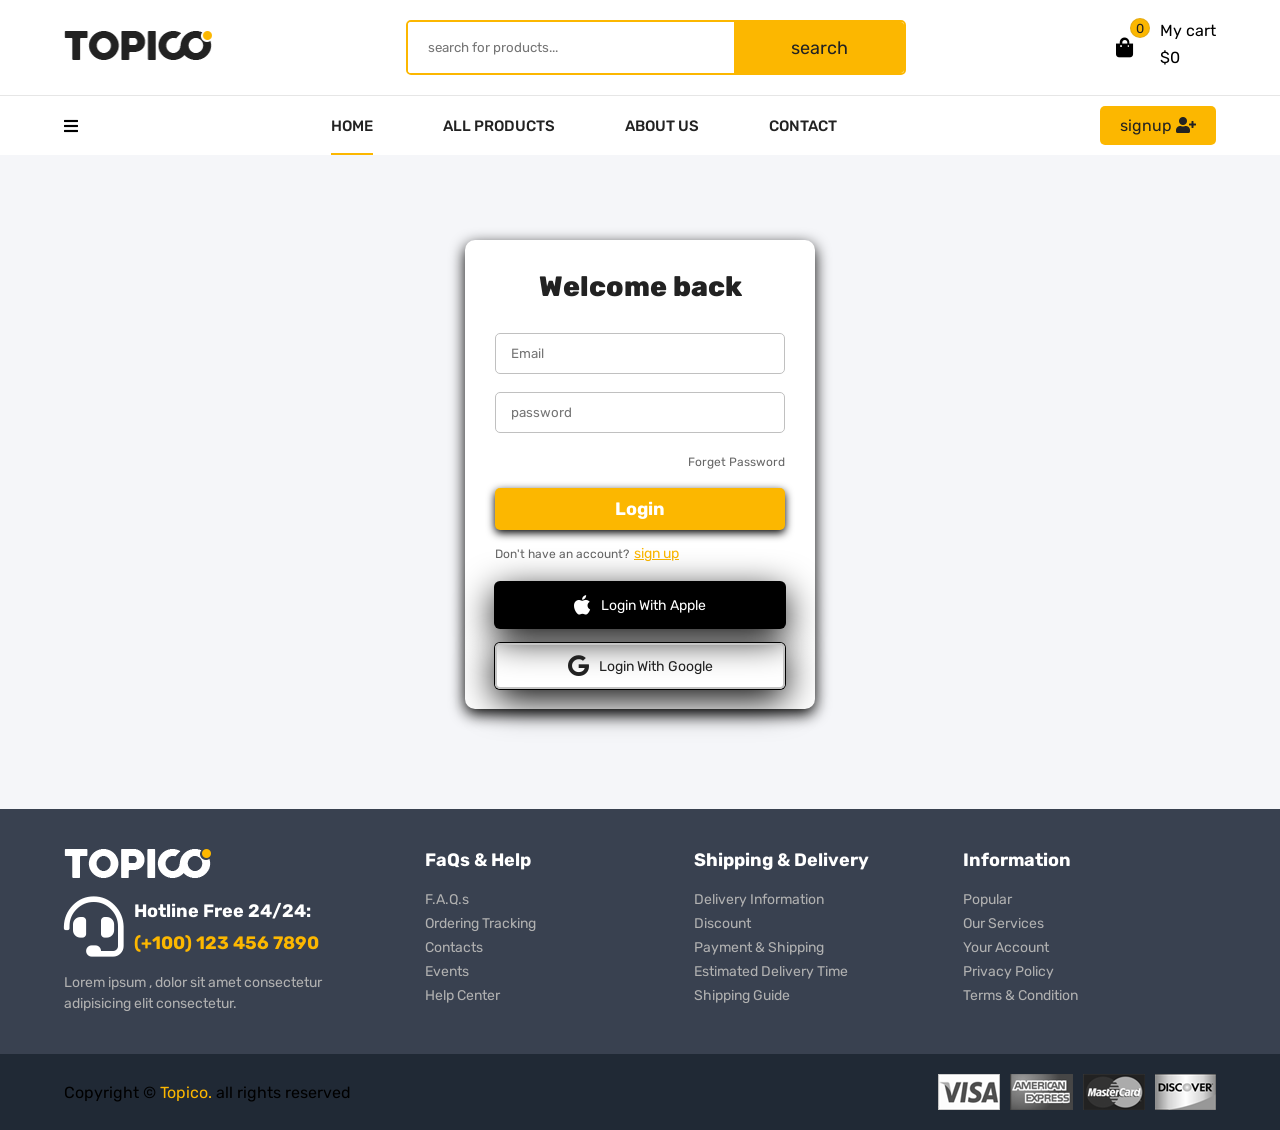
<file: login.html>
<!DOCTYPE html>
<html lang="en">
<head>
    <meta charset="UTF-8">
    <meta name="viewport" content="width=device-width, initial-scale=1.0">
    <title>Topoco</title>
    <!-- file.css -->
    <link rel="stylesheet" href="css/style.css">
    <link rel="stylesheet" href="css/login_regs.css">
    <link rel="stylesheet" href="css/all.css">
    <link rel="stylesheet" href="https://cdn.jsdelivr.net/npm/swiper@11/swiper-bundle.min.css" />

</head>
<body>

    <div class="header">
        <div class="container top-nav">
            <a href="index.html" class="logo"><img src="img/logo-black.png" alt=""></a>
            <form action="" class="search">
                <input type="search" placeholder="search for products...">
                <button type="submit">search</button>
            </form>

            <div class="cart_header">
                <div onclick="open_cart()" class="icon_cart">
                    <i class="fas fa-shopping-bag"></i>
                    <span class="count_item">0</span>
                </div>
                <div class="tottal_price">
                    <p>My cart</p>
                    <p class="price_cart_Head">$0</p>
                </div>
            </div>
        </div>
        <nav>
            <div class="links container">
                <i onclick="open_menu()" class="fas fa-bars btn_open_menu"></i>
                <ul id="menu">

                    <span onclick="close_menu()" class="bg_overlay"></span>
                    <i onclick="close_menu()" class="fas fa-times-circle btn_close_menu"></i>
                    <img class="logo_menu" src="img/logo-black.png" alt="">

                    <li class="active"><a href="index.html">home</a></li>
                    <li><a href="all_products.html">all products</a></li>
                    <li><a href="">about us</a></li>
                    <li><a href="">contact</a></li>
                </ul>
                <div class="loging-signup">
                    <a href="signup_page.html">signup <i class="fas fa-user-plus"></i></a>

                </div>
            </div>
        </nav>
    </div>

    <div class="cart">
        <div class="top_cart">
            <h3>My cart <span class="count_item_cart">(0item in cart)</span></h3>
            <span onclick="close_cart()" class="close_cart"><i class="fas fa-window-close"></i></span>
        </div>
        <div class="items_in_cart">
            
        </div>
        <div class="bottom_cart">
            <div class="total">
                <p>Cart subtotal</p>
                <div class="price_cart_total">

                </div>
                <div class="button_cart">
                    <a href="checkout.html" class="btn_cart">Proceed to checkout</a>
                    <button onclick="close_cart()" class="btn_cart trans_bg">Shop more</button>
                </div>
            </div>
        </div>
    </div>
    
    <section class="siginin sec_form">
        <div class="form_container">
            <p class="titel">Welcome back</p>
            <form action="" class="form">
                <input type="Email" placeholder="Email">
                <input type="password" placeholder="password">
                <p class="page-link">
                    <a href="#" class="page-link-lable">Forget Password</a>
                </p>
                <button class="form-btn">Login</button>
                
            </form>
            <p class="sign-up-lable">
                Don't have an account? <a href="#" class="sign-up-link">sign up</a>
            </p>
            <div class="buttons-container">
                <div class="apple-login-buuton">
                    <i class="fab fa-apple"></i>
                    <span>Login With Apple</span>
                </div>

                <div class="google-login-button">
                    <i class="fab fa-google"></i>
                    <span>Login With Google</span>
                </div>
            </div>
        </div>
    </section>

    <footer>
        <div class="container">
            <div class="big_row">
                <img src="img/logo-white.png" alt="">
                <div class="hotline">
                    <i class="fas fa-headset"></i> 

                    <div class="text">
                        <h5>Hotline Free 24/24:</h5>
                        <h6>(+100) 123 456 7890</h6>
                    </div>
                </div>

                <p>Lorem ipsum , dolor sit amet consectetur adipisicing elit consectetur. </p>
            </div>

            <div class="row">
                <h4>FaQs & Help</h4>

                <div class="links">
                    <a href="#">F.A.Q.s</a>
                    <a href="#">Ordering Tracking</a>
                    <a href="#">Contacts</a>
                    <a href="#">Events</a>
                    <a href="#">Help Center</a>
                </div>
            </div>

            <div class="row">
                <h4>Shipping & Delivery</h4>

                <div class="links">
                    <a href="#">Delivery Information</a>
                    <a href="#">Discount</a>
                    <a href="#">Payment & Shipping</a>
                    <a href="#">Estimated Delivery Time</a>
                    <a href="#">Shipping Guide</a>
                </div>
            </div>

            <div class="row">
                <h4>Information</h4>

                <div class="links">
                    <a href="#">Popular</a>
                    <a href="#">Our Services</a>
                    <a href="#">Your Account</a>
                    <a href="#">Privacy Policy</a>
                    <a href="#">Terms & Condition</a>
                </div>
            </div>
        </div>
        <div class="bottom_footer">
            <div class="container">
                <p>Copyright &copy; <span>Topico.</span> all rights reserved</p>
                <div class="payment_img">
                    <img src="img/payment-1.png" alt="">
                    <img src="img/payment-2.png" alt="">
                    <img src="img/payment-3.png" alt="">
                    <img src="img/payment-4.png" alt="">
                </div>
            </div>
        </div>
    </footer>

<script src="js/main.js"></script>

</body>
</html>
</file>
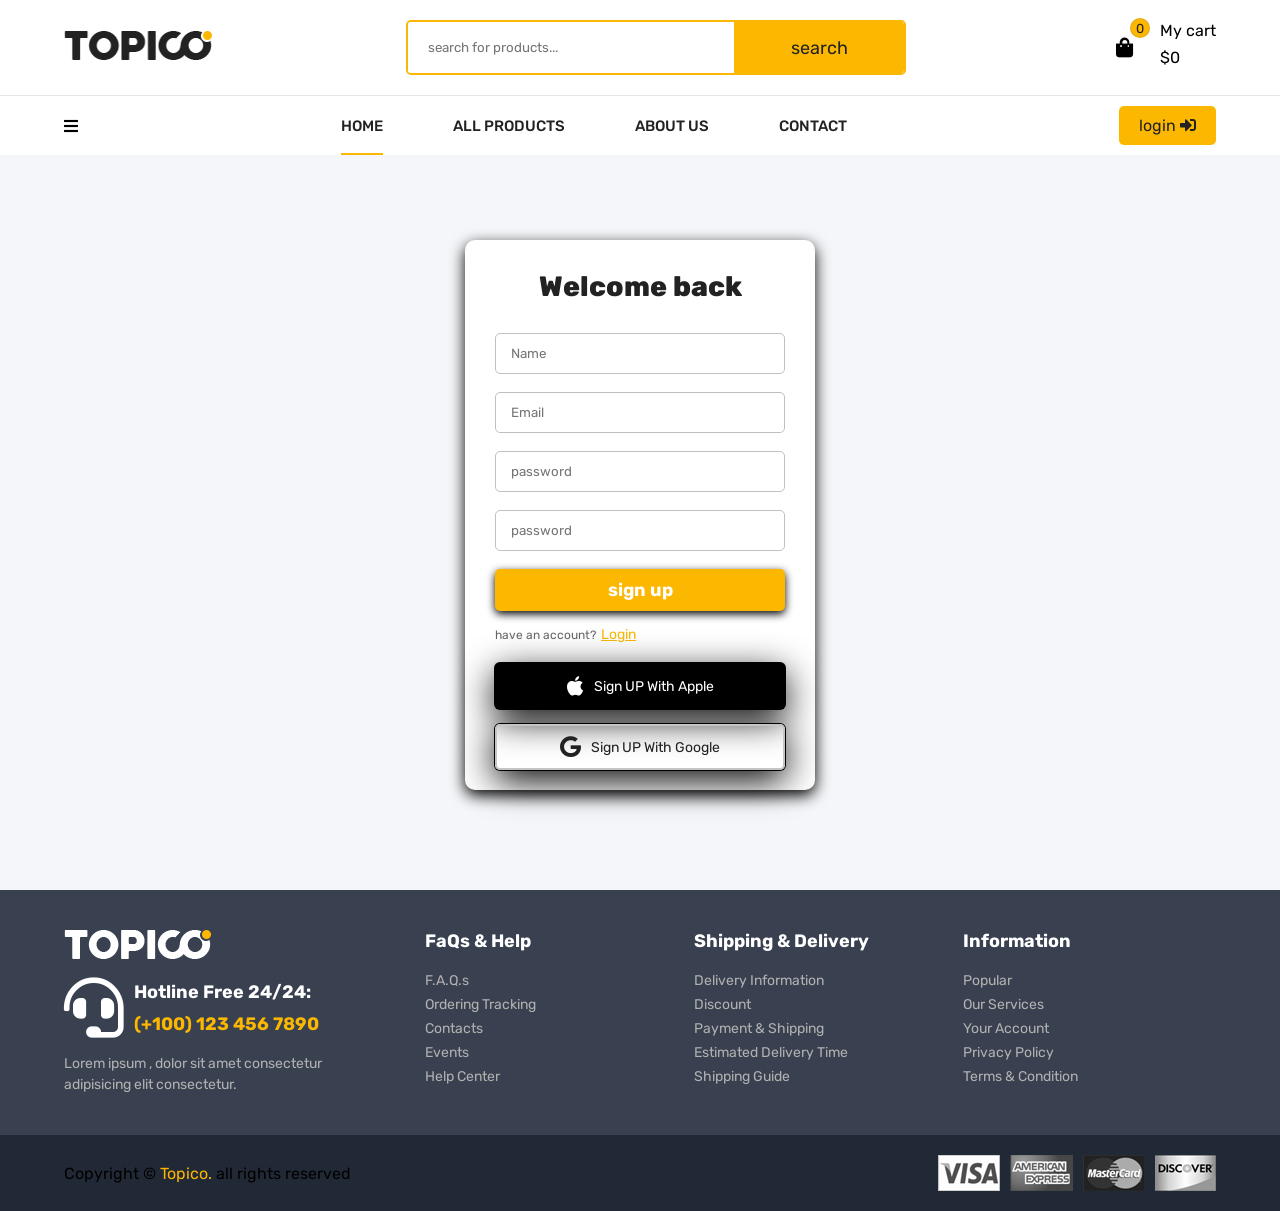
<file: signup_page.html>
<!DOCTYPE html>
<html lang="en">
<head>
    <meta charset="UTF-8">
    <meta name="viewport" content="width=device-width, initial-scale=1.0">
    <title>Topoco</title>
    <!-- file.css -->
    <link rel="stylesheet" href="css/style.css">
    <link rel="stylesheet" href="css/login_regs.css">
    <link rel="stylesheet" href="css/all.css">
    <link rel="stylesheet" href="https://cdn.jsdelivr.net/npm/swiper@11/swiper-bundle.min.css" />

</head>
<body>

    <div class="header">
        <div class="container top-nav">
            <a href="index.html" class="logo"><img src="img/logo-black.png" alt=""></a>
            <form action="" class="search">
                <input type="search" placeholder="search for products...">
                <button type="submit">search</button>
            </form>

            <div class="cart_header">
                <div onclick="open_cart()" class="icon_cart">
                    <i class="fas fa-shopping-bag"></i>
                    <span class="count_item">0</span>
                </div>
                <div class="tottal_price">
                    <p>My cart</p>
                    <p class="price_cart_Head">$0</p>
                </div>
            </div>
        </div>
        <nav>
            <div class="links container">
                <i onclick="open_menu()" class="fas fa-bars btn_open_menu"></i>
                <ul id="menu">

                    <span onclick="close_menu()" class="bg_overlay"></span>
                    <i onclick="close_menu()" class="fas fa-times-circle btn_close_menu"></i>
                    <img class="logo_menu" src="img/logo-black.png" alt="">

                    <li class="active"><a href="index.html">home</a></li>
                    <li><a href="all_products.html">all products</a></li>
                    <li><a href="">about us</a></li>
                    <li><a href="">contact</a></li>
                </ul>
                <div class="loging-signup">
                    <a href="login.html">login <i class="fas fa-sign-in-alt"></i></a>

                </div>
            </div>
        </nav>
    </div>
    <div class="cart">
        <div class="top_cart">
            <h3>My cart <span class="count_item_cart">(0item in cart)</span></h3>
            <span onclick="close_cart()" class="close_cart"><i class="fas fa-window-close"></i></span>
        </div>
        <div class="items_in_cart">
            
        </div>
        <div class="bottom_cart">
            <div class="total">
                <p>Cart subtotal</p>
                <div class="price_cart_total">

                </div>
                <div class="button_cart">
                    <a href="checkout.html" class="btn_cart">Proceed to checkout</a>
                    <button onclick="close_cart()" class="btn_cart trans_bg">Shop more</button>
                </div>
            </div>
        </div>
    </div>
    
    <section class="siginin sec_form">
        <div class="form_container">
            <p class="titel">Welcome back</p>
            <form action="" class="form">
                <input type="text" placeholder="Name">
                <input type="Email" placeholder="Email">
                <input type="password" placeholder="password">
                <input type="password" placeholder="password">
                
                <button class="form-btn">sign up</button>
                
            </form>
            <p class="sign-up-lable">
                have an account? <a href="#" class="sign-up-link">Login</a>
            </p>
            <div class="buttons-container">
                <div class="apple-login-buuton">
                    <i class="fab fa-apple"></i>
                    <span>Sign UP With Apple</span>
                </div>

                <div class="google-login-button">
                    <i class="fab fa-google"></i>
                    <span>Sign UP With Google</span>
                </div>
            </div>
        </div>
    </section>

    <footer>
        <div class="container">
            <div class="big_row">
                <img src="img/logo-white.png" alt="">
                <div class="hotline">
                    <i class="fas fa-headset"></i> 

                    <div class="text">
                        <h5>Hotline Free 24/24:</h5>
                        <h6>(+100) 123 456 7890</h6>
                    </div>
                </div>

                <p>Lorem ipsum , dolor sit amet consectetur adipisicing elit consectetur. </p>
            </div>

            <div class="row">
                <h4>FaQs & Help</h4>

                <div class="links">
                    <a href="#">F.A.Q.s</a>
                    <a href="#">Ordering Tracking</a>
                    <a href="#">Contacts</a>
                    <a href="#">Events</a>
                    <a href="#">Help Center</a>
                </div>
            </div>

            <div class="row">
                <h4>Shipping & Delivery</h4>

                <div class="links">
                    <a href="#">Delivery Information</a>
                    <a href="#">Discount</a>
                    <a href="#">Payment & Shipping</a>
                    <a href="#">Estimated Delivery Time</a>
                    <a href="#">Shipping Guide</a>
                </div>
            </div>

            <div class="row">
                <h4>Information</h4>

                <div class="links">
                    <a href="#">Popular</a>
                    <a href="#">Our Services</a>
                    <a href="#">Your Account</a>
                    <a href="#">Privacy Policy</a>
                    <a href="#">Terms & Condition</a>
                </div>
            </div>
        </div>
        <div class="bottom_footer">
            <div class="container">
                <p>Copyright &copy; <span>Topico.</span> all rights reserved</p>
                <div class="payment_img">
                    <img src="img/payment-1.png" alt="">
                    <img src="img/payment-2.png" alt="">
                    <img src="img/payment-3.png" alt="">
                    <img src="img/payment-4.png" alt="">
                </div>
            </div>
        </div>
    </footer>

<script src="js/main.js"></script>

</body>
</html>
</file>
<file: css/style.css>
/* fonts */
@import url('http://fonts.googleapis.com/css2?family=Rubik:wght@300;400;500;600;700;800&display=swap');
*{
    padding: 0;
    margin: 0;
    box-sizing: border-box;
    text-decoration: none;
    list-style: none;
    font-family: 'Rubik' , sans-serif;

}
:root{
    --main-color :#fcb700;
    --dark-color :#222222;
    --parg-color :#666666;
    --dark-red :#d01218;
    --border-color:#6666662a;
    --name-item:#0066c0;
}
body{
    background-color: #f5f6f9;
    margin-top: 180px;
}
.h1,h2,h3,h4,h5,h6{
    color: var(--dark-color);
}
.p{
    color: var(--parg-color);
}
.container{
    width: 76%;
    margin: auto;
}
@media (max-width:1500px){
    .container{
        width: 90%;
}
}

/* header */
.header{
    position: fixed;
    top: 0;
    left: 0;
    right: 0;
    background: #fff;
    z-index: 1000;
}
.header .top-nav{
    display: flex;
    justify-content: space-between;
    align-items: center;
    padding: 20px 0;
    /* margin-top: -50px; */

}
.header .top-nav .logo .img{
    width: 150px;
}
.header .top-nav .search{
    width: 500px;
    border: 2px solid var(--main-color);
    position: relative;
    border-radius: 5px;
    overflow: hidden;

}
.header .top-nav .search input{
    padding: 18px 175px 18px 20px;
    outline: none;
    border: none;
    width: 100%;  
}
.header .top-nav .search button{
    position: absolute;
    top: 0;
    right: 0;
    outline: none;
    border: none;
    width: 170px;
    background-color: var(--main-color);
    height: 100%;
    color: var(--dark-color);
    cursor: pointer;
    font-size: 18px;
}
.header .top-nav .cart_header{
    display: flex;
    gap: 10px;
    align-items: center;
}
.header .top-nav .cart_header i{
    font-size: 20px;
    border: 1px solid color var(--border-color);
    width: 50px;
    height: 50px;
    text-align: center;
    line-height: 50px;
    cursor: pointer;
    border-radius: 50%;
    transition: 0.5s ;
}
.header .top-nav .cart_header i:hover{
    background-color: var(--main-color);
    color: #fff;
}
.header .top-nav .cart_header .icon_cart{
    position: relative;
}
.header .top-nav .cart_header .count_item{
    position: absolute;
    background-color: var(--main-color);
    width: 20px;
    height: 20px;
    border-radius: 50%;
    text-align: center;
    line-height: 20px;
    font-size: 13px;
    top: -5px;
    right: 0px;
    color: var(--dark-color);
    border: 1px solid var(--border-color);
}
.header .top-nav .cart_header .tottal_price p{
    margin-bottom: 8px;

}
.header nav{
    border-top: 1px solid var(--border-color);
}
.header .links{
    display: flex;
    justify-content: space-between;
    align-items: center;
}
.header .links ul{
    display: flex;
    gap: 70px;

}
.header .links ul li a{
    color: var(--dark-color);
    text-transform: uppercase;
    font-weight: 500;
    font-size: 15px;
}
.header .links ul li{
    position: relative;
    padding: 20px 0;
}
.header .links ul li::after{
    content: '';
    position: absolute;
    bottom: 0;
    left: 0;
    width: 0%;
    height: 2px;
    background-color: var(--main-color);
    transition: 0.3s ;
}
.header .links ul li.active::after,
.header .links ul li:hover::after{
    width: 100%;
    
}
.header .links .loging-signup a{
    color: var(--dark-color);
    padding: 10px 20px;
    background-color: var(--main-color);
    margin-left: 10px;
    border-radius: 5px;

}

/* end header */

/* cart */
.cart{
    position: fixed;
    top: 0;
    right: -400px;
    bottom: 0;
    background-color: white;
    z-index: 1100;
    padding: 30px;
    border-left: 1px solid var(--border-color);
    display: flex;
    flex-direction: column;
    justify-content: space-between;
    width: 400px;
    transition: 0.3s;
    margin-bottom: 50px;
}
.cart.active{
    right: 0;
}
.cart .top_cart{
    display: flex;
    align-items: center;
    justify-content: space-between;

}
.cart .top_cart .close_cart i{
    font-size: 35px;
    cursor: pointer;

}
.cart .top_cart h3{
    font-size: 18px;
    color: black;
}
.cart .top_cart h3 span{
    font-size: 14px;
    color: var(--parg-color);
    font-weight: normal;

}
.cart .items_in_cart{
    padding: 2px 0 ;
    border-block: 1px solid var(--border-color);
    margin-block: 20px;
    height: 100%;
}
.cart .item_cart{
    display: flex;
    gap: 20px;
    align-items: center;
    justify-content: center;
    margin-bottom: 25px;
}
.cart .item_cart:last-child{
    margin-bottom: 0;
}
.cart .item_cart img{
    width: 70px;
}
.cart .item_cart h4{
    margin-bottom: 10px;
    font-weight: 500;
}
.cart .item_cart .delete_item{
    outline: none;
    border: none;
}
.cart .item_cart .delete_item i{
    font-size: 22px;
    cursor: pointer;
    transition: 0,3s;
}
.cart .item_cart .delete_item i:hover{
    color: var(--dark-color);
    transform: scale(1.2);
}




.cart .bottom_cart .total{
    display: flex;
    justify-content: space-between;
    margin-bottom: 30px;
}
.cart .bottom_cart .total .price_cart_total{
    color: var(--main-color);
}
.cart .button_cart{
    display: flex;
    flex-direction: column;
    gap: 20px;
}
.cart .button_cart .btn_cart{
    border: 2px solid var(--main-color);
    border-radius: 5px;
    color: var(--dark-color);
    padding: 15px 0;
    text-align: center;
    font-size: 16px;
    text-transform: uppercase;
    cursor: pointer;
    background-color: var(--main-color);
    transition: 0.3s ease;

}
.cart .button_cart .btn_cart:hover{
    background: transparent;
}
.cart .button_cart .trans_bg{
    background: transparent;
}
.cart .button_cart .trans_bg:hover{
    background: var(--main-color);
}
/* end cart */


/* start slider  */
.slider .container{
    display: flex;
    justify-content: space-between;
    margin-top: 100px;
}
.slider .container .side_bar{
    width: 300px;
    background-color: white;
    display: flex;
    flex-direction: column;
}
.slider .container .side_bar h2{
    padding: 20px 15px;
    font-size: 18px;
    align-items: center;
    gap: 15px;
    display: flex;
    color: black;
}
.slider .container .side_bar a{
    padding: 15px;
    font-size: 14px;
    border-top: 1px solid var(--border-color);
    font-weight: 500;
    color: var(--dark-color);
    color: black;
    transition: 0.3s ease-in-out;
}
.slider .container .side_bar a:hover{
    color: var(--main-color);
}
.slider .container .slid-swp{
    width: calc(100% - 350px);
    overflow: hidden;
    position: relative;
}
.slider .container .slid-swp img{
    width: 100%;
    height: 100%;
    background-size: cover;
    object-position: left top;
}
.slider .container .slid-swp .swiper-pagination span{
    background-color: white;
    opacity: 1;
}
.swiper-pagination-bullet-active{
    background: var(--main-color) !important;
    width: 35px !important;
    height: 8px !important;
    border-radius: 30px !important;
}
/* end slider */

/* stsrt features */

.features{
    margin: 50px 0;
}
.features .container{
    display: flex;
    background-color: white;
    padding: 15px 20px;
    border-radius: 5px;
    justify-content:space-between;
    flex-wrap: wrap;
}
.features .container .feature_item{
    width: 18%;
    min-width: 220px;
    display: flex;
    align-items: center;
    gap: 20px;
}.features .container .feature_item img{
    width: 50px;
}
.features .container .feature_item h4{
    margin-bottom: 12px;
    font-size: 15px;
    color: black;
}
.features .container .feature_item p{
    font-size: 12px;

}
/* end features */

/* start banner */

.banner{
    margin: 50px 0;
}
.banner .container{
    display: flex;
    justify-content: space-between;
}
.banner .container .banner_img{
    width: 32%;
    position: relative;
}
.banner .container .banner_img img{
    width: 100%;
}
.banner .glass_hover{
    position: absolute;
    height: 100%;
    width: 100%;
    top: 0;
    left: 0;
}
.banner .glass_hover::after{
    content: '';
    position: absolute;
    top: 0;
    left: 0;
    width: 100%;
    height: 100%;
    background: linear-gradient(50deg ,transparent 50% , 
    rgb(225, 225, 225) 60% , rgb(225, 225, 225) 70%,
    transparent 71%);
    background-size: 200% 100%;
    background-position: 200% 0;
    z-index: 90;
    transition: 0.8s;
}
.banner .banner_img:hover .glass_hover::after{
    background-position: -20% 0;

}

.banner .banner_img a{
    position: absolute;
    top: 0;
    left: 0;
    width: 100%;height: 100%;
    z-index: 100;
}

.banner_big.banner .container .banner_img{
    width: 49%;
    position: relative; 
}


/* end banner */


/* start slide  */
.slide{
    margin-bottom: 100px;
}
.top_slide{
    position: relative;
    margin-bottom: 20px;
    padding: 20px 0;
    border-bottom: 1px solid var(--border-color);
}
.top_slide::after{
    position: absolute;
    content: '';
    bottom: -1px;
    left: 0;
    width: 100px;
    height: 2px;
    background-color: var(--main-color);
}
.top_slide h2{
    text-transform: capitalize;
    color: black;
}
.top_slide h2 span{
    font-weight: normal;
}
/* end slide  */

/* product card style  */

.product{
    position: relative;
    background-color: white;
    text-align:center ;
    padding: 20px 30px;
    overflow: hidden;
    box-shadow: 5px 5px 10px #94949428;
    border: 1px solid var(--border-color);
    border-radius: 5px;
    width: 25%;
}
.product .sale_present{
    position: absolute;
    top: 20px;
    right: 20px;
    z-index: 2;
    background-color: var(--dark-red);
    color: white;
    padding: 4px 12px;
    font-size: 14px;
}

.product .img_product{
    position: relative;
}
.product .img_product img{
    width: 100%;
    transition: 0.3s ease-in-out;
}
.product .img_product .img_hover{
    position: absolute;
    top: 0;
    left: 0;
    width: 100%;
    opacity: 0;
    scale: 0.1;
}
.product:hover .img_product img{
    opacity: 0;
}
.product:hover .img_product .img_hover{
    opacity: 1;
    scale: 1;
}
.product .name_product{
    font-size: 16px;
}
.product .name_product a:hover{
    text-decoration: underline;
}
.stars{
    margin: 15px 0;
}
.stars i{
    color: var(--main-color);
}
.price{
    display: flex;
    justify-content: center;
    align-items: center;
    gap: 10px;
}
.price p{
    color: var(--main-color);
    font-weight: bold;
}
.price .old_price{
    color: var(--parg-color);
    text-decoration: line-through;
    font-size: 13px;
    font-weight: normal;
}
.product .icons{
    display: flex;
    gap: 10px;
    position: absolute;
    flex-direction: column;
    right: -80px;
    z-index: 3;
    top: 50%;
    transform: translateY(-50%);
    padding-bottom: 70px;
    padding-left: 50px;
    transition: 0.3s ease-in-out;
}
.product .icons i{
    color: var(--dark-color);
    background-color: white;
    width: 40px;
    height: 50px;
    line-height: 50px;
    border: 1px solid var(--border-color);
    border-radius: 50%;
    cursor: pointer;
    text-align: center;
    transition: 0.3s ease;
}
.product .icons i.active{
    background-color: var(--main-color);
    cursor: auto;
    pointer-events: none;
    position: relative;
    overflow: hidden;
}
.product .icons i.active::after{
    content: "";
    position: absolute;
    top: 0;
    left: 0;
    width: 100%;
    height: 100%;
    background-color: #0000004f;
    z-index: 5;
}
.product .icons i:hover{
    background-color: var(--main-color);
}
.product:hover .icons{
    right: 20px;
}
/* Sliders */

.slide .container{
    position: relative;

}
.slide .container .mySwiper{
    overflow: hidden;
    padding: 10px;
}
.slide .container .mySwiper .btn_Swip{
    position: absolute;
    top: 35px;
    right: 0;
    background-color: var(--main-color);
    color: white;
    font-weight: bold;
    padding: 0 10px;
    border-radius: 5px;
}
.slide .container .mySwiper .btn_Swip::after{
    font-size: 25px;
}
.slide .container .mySwiper .swiper-button-prev{
    left: calc(100% - 90px);     
}

/* slide_product */

.slide_product .product_swip{
    width: calc(100% - 300px);

}
.slide_product .slide_with_img{
    display: flex;
    justify-content: space-between;
}
.slide_product .categ_img{
    padding: 10px 0 ;
    width: 280px;
}
.slide_product .categ_img img{
    width: 100%;
    height: 100%;
    object-fit: cover;
    border-radius: 5px;
}

/* newsletter */

.newsletter{
    background-color: white;
}
.newsletter .container{
    display: flex;
    justify-content: space-between;
    align-items: center;
    padding: 40px 0;
}
.newsletter .text{
    width: 50%;
    display: flex;
    align-items: center;
    gap: 20px;
}
.newsletter .text img{
    width: 100px;
}
.newsletter .text h4{
    font-size: 28px;
    font-weight: 500;
    color: black;
}
.newsletter .text p{
    margin: 12px 0;
    color: black;


}
.newsletter .text h6{
    font-size: 20px;
    font-weight: normal;
    color: black;

}
.newsletter .newsletter_form{
    width: 40%;
    border: 2px solid var(--main-color);
    border-radius: 5px;
    overflow: hidden;
    position: relative;
}
.newsletter .newsletter_form input{
    padding: 20px 175px 20px 20px;
    outline: none;
    border: none;
    width: 100%;

}
.newsletter .newsletter_form button{
    background-color: var(--main-color);
    outline: none;
    border: none;
    width: 170px;
    position: absolute;
    right: 0;
    top: 0;
    height: 100%;
    cursor: pointer;
    font-size: 18px;
    color: #222;
}

/* footer  */

.back_to_top{
    background: #4d5669;

}
.back_to_top p{
    padding: 22px 0;
    color: white;
    font-size: 18px;
    font-weight: bold;
    text-align: center;
    text-transform: uppercase;
    cursor: pointer;
}

footer{
    background-color: #394150;
}
footer .container{
    display: flex;
    justify-content: space-between;
    padding: 40px 0;
}
footer .container .big_row{
    width: 30%;
}
footer .container .big_row .hotline{
    display: flex;
    align-items: center;
    gap: 10px;
    margin: 15px 0;
}


footer .container .big_row .hotline i{
    font-size: 60px;
    color: #fff;
}
footer .container .big_row .hotline h5{
    color: #fff;
    font-size: 18px;
    margin-bottom: 10px;
}
footer .container .big_row .hotline h6{
    color: var(--main-color);
    font-size: 18px;
}
footer .container .big_row p{
    width: 90%;
    color: #b1b1b1;
    font-size: 14px;
    line-height: 1.5;
}
footer .container .row{
    width: 22%;
}
footer .container h4{
    color: #fff;
    font-size: 18px;
    margin-bottom: 20px;
}
footer .container .row .links{
    display: flex;
    flex-direction: column;
    gap: 7px;

}
footer .container .row .links a{
    color: #b1b1b1;
    font-size: 14px;
    position: relative;
    left: 0;
    transition: 0.3s ease-in-out;
}
footer .container .row .links a:hover{
    left: 8px;
    color: var(--main-color);
}
footer .bottom_footer{
    background-color: #202935;
}
footer .bottom_footer .container{
    padding: 20px 0;
    align-items: center;
}
footer .bottom_footer .container span{
    color: var(--main-color);
}
footer .bottom_footer .payment_img{
    display: flex;
    gap: 10px;

}
footer .bottom_footer .payment_img img{
    filter: grayscale(100%);
    cursor: pointer;
    transition: 0,3s;
}
footer .bottom_footer .payment_img img:hover{
    filter: grayscale(0%);

}

/* Responssive */
.header .links ul .bg_overlay,
.header .links ul .btn_open_menu,
.header .links ul .logo_menu,
.header .links ul .btn_close_menu{
    display: none;
}

@media (max-width:1000px) {
    .header .top-nav .search{
        width: 420px;
    }
    .slider .container .side_bar{
        display: none;
    }

    .slider .container .slid-swp{
        width: 100%;
    }
    .feature .container .feature_item{
        margin-bottom: 10px;
    }
    .newsletter .container .feature_item{
        margin-bottom: 10px;
    }
    .newsletter .container{
        flex-direction: column;
        gap: 30px;
    }
    .newsletter .container .text{
        width: 100%;
    }
    .newsletter .newsletter_form{
        width: 70%;
    }
    footer .container{
        flex-wrap: wrap;
    }
    footer .container .row{
        width: 40%;
        margin-bottom: 20px;
    }
    footer .container.big_row{
        width: 50%;
        margin-bottom: 20px;
    }

}
@media (max-width:900px){
    body{
        margin-top: 240px;
    }
    .header .top-nav{
        flex-wrap: wrap;
    }
    .header .top-nav .search{
        order: 3;
        width: 80%;
        margin: 10px auto 0;
    }
.header .links{
    padding: 20px 0;
}
.header .links ul{
    position: fixed;
    top: 0;
    left: -420px;
    bottom: 0;
    background-color: white;
    flex-direction: column;
    gap: 20px;
    width: 400px;
    border-right: 1px solid var(--border-color);
    text-align: center;
    padding-top: 50px;
    transition: 0.3s ease-in-out;
}
.header .links ul.active{
    left: 0;
}
.header .links ul .logo_menu{
    width: 140px;
    margin: 0 auto;
    display: block;

}
.header .links ul .btn_close_menu{
    position: absolute;
    top: 20px;
    right: 20px;
    font-size: 40px;
    color: var(--main-color);
    display: block;
}
.header .links ul .btn_open_menu{
    display: block;
    font-size: 25px;
}
.header .links ul .bg_overlay{
    display: block;
    position: fixed;
    top: 0;
    right: -100%;
    height: 100%;
    background-color: rgba(0, 0, 0, 0.233);
    width: calc(100vw - 400px);
}
.header .links ul.active .bg_overlay{
    right: 0;
}
.banner{
    margin: 0;
}
.slide{
    margin-bottom: 50px;
}
.slide_product .categ_img{
    display: none;
}
.slide_product .product_swip{
    width: 100%;
}
.newsletter .text h4{
    font-size: 25px;
}
.newsletter .text p{
    font-size: 14px;
}
.newsletter .text h6{
    font-size: 18px;
}
}
@media (max-width:500px){
    .header .top-nav .search{
        width: 100%;
}
.header .top-nav .search input{
    padding: 13px 130px 13px 20px;
}
.header .top-nav .search button{
    width: 120px;
    font-size: 14px;
}
.header .links ul{
    width: 100%;
    left: -100%;
}
.cart{
    width: 100%;
    right: -100%;
}
.product .name_product a{
    font-size: 13px;
}
.product{
    padding: 15px 10px ;
}
.stars i{
    font-size: 14px;
}
.slide{
    margin-bottom: 30px;
}
.top_slide h2{
    font-size: 16px;
}
.newsletter .newsletter_form{
    width: 100%;
}
.newsletter .text h4{
    font-size: 23px;
}
.newsletter .text p{
    font-size: 13px;
}
.newsletter .text h6{
    font-size: 16px;
}
.newsletter .newsletter_form button{
    width: 120px;
    font-size: 14px;
}
.newsletter .newsletter_form input{
    padding: 16px 140px 16px 20px  ;
}
footer .container .row{
    width: 100%;
}
footer .container .big_row{
    width: 100%;
}
}


/* item_detail page  */

.item_detail{
    background-color: white;
    padding: 50px 0;
}
.item_detail .container{
    display: flex;
    justify-content: space-between;
    align-items: center;
}
.item_detail .img_item{
    width: 40%;
}
.item_detail .img_item .big_img img{
    width: 100%;
}
.item_detail .img_item .sm_imgs{
    display: flex;
    justify-content: space-between;
    cursor: pointer;
}
.item_detail .img_item .sm_imgs img{
    width: 24%;
}
.item_detail .details_items{
    width: 58%;
}
.item_detail .details_items h1{
    margin-bottom: 30px;
    color: black;
}
.item_detail .details_items h5{
    font-weight: 500;
    margin-bottom: 20px;
    font-size: 16px;
    color: black;

}
.item_detail .details_items h4{
    color: black;
    font-size: 20px;
    margin-top: 20px;
}
.item_detail .details_items h5 span{
    color: var(--main-color);
}
.item_detail .details_items .price{
    justify-content: left;
    margin: 20px 0;
    gap: 20px;
}
.item_detail .details_items .price p{
    font-size: 22px;
}
.item_detail .details_items .text_p{
    line-height: 1.5;
}
.item_detail .details_items button{
    border: none;
    outline: none;
    background-color: var(--main-color);
    color: black;
    font-weight: bold;
    padding: 14px 35px ;
    text-transform: uppercase;
    border-radius: 5px;
    margin: 30px 0;
    font-size: 18px;
    cursor: pointer;
    transition: 0.3s;
}
.item_detail .details_items button:hover{
    scale: 1.1;
}

.item_detail .details_items .icons{
    display: flex;
    gap: 10px;
}
.item_detail .details_items .icons i{
    width: 50px;
    height: 50px;
    background-color: #efeeee;
    text-align: center;
    border-radius: 50%;
    line-height: 50px;
    border: 1px solid var(--border-color);
    cursor: pointer;
    transition: 0.3s ease-in-out;
}
.item_detail .details_items .icons i:hover{
    background-color: var(--main-color);
}


/* Responsive item page  */

@media (max-width:1000px) {
    .item_detail .container{
        flex-direction: column;
    }
    .item_detail .img_item{
        width: 50%;
        margin-bottom: 40px;
    }
    .item_detail .details_items{
        width: 100%;
    }

}

@media (max-width:700px) {
    .item_detail .img_item{
        width: 80%;
    }
}
@media (max-width:500px) {
    .item_detail .details_items h1{
        font-size: 20px;
    }
    .item_detail .details_items .text_p{
        font-size: 14px;
    }
    .item_detail .details_items h4{
        font-size: 18px;
    }
    .item_detail .details_items button{
        font-size: 16px;
    }
}
/* all products page  */

.top_page{
    text-align: center;
    padding: 50px 0;
    margin-top: 110px;
}
.top_page h1{
    font-size: 40px;
    color: var(--main-color);
    margin-bottom: 20px;

}
.top_page p{
    font-size: 18px;
    width: 60%;
    margin: auto;
    color: var(--parg-color);
}

.all_products .container{
    display: flex;
    justify-content: space-between;
    align-items: flex-start;
}
.all_products .filter{
    background-color: white;
    width: 280px;
    text-transform: capitalize;
    padding: 20px 25px;
    border: 1px solid var(--border-color);
    border-radius: 5px;

}
.all_products .filter input:checked{
    accent-color: var(--main-color);
}
.all_products .filter h4{
    margin-bottom: 10px;
    margin-bottom: 25px;
    padding-bottom: 10px;
    border-bottom: 1px solid var(--border-color);
    color: black;
}
.all_products .filter span{
    font-size: 14px;
    cursor:  pointer;
}
.all_products .filter .filter_item .item{
    display: flex;
    justify-content: space-between;
    align-items: center;
    margin-top: 10px;
}

.all_products .filter .filter_item .item .color{
    width: 20px;
    height: 20px;
    border-radius: 5px;
}

.all_products .products_dev{
    width: calc(100% - 300px);
    display: flex;
    flex-wrap: wrap;
    gap: 2.5%;

}
.all_products .products_dev .product{
    width: 22%;
    margin-bottom: 20px;
}
.pagination{
    padding: 10px 20px;
    background-color: white;
    border: 1px solid var(--border-color);
    display: flex;
    justify-content: center;
    align-items: center;
    width: max-content;
    margin: auto;
    margin-bottom: 40px;

}
.pagination .btn_page{
    font-size: 22px;
    padding: 0 15px;
    cursor: pointer;
    transition: 0.3s ease-in-out;
}
.pagination .num_page{
    border: 1px solid transparent;
    width: 100%;
    padding: 10px 15px ;
    font-size: 18px;
}
.pagination .num_page.active,
.pagination .num_page:hover{
    border: 1px solid var(--main-color);
    cursor: pointer;
}
.pagination .btn_page:hover{
    color: var(--main-color);
}
.all_products .btn_filter{
    display: none;
}

@media (max-width:1500px) {
    .all_products .products_dev .product{
        width: 31% ;
    }
}
@media (max-width:1000px){
    .all_products .container{
        position: relative;
        padding-top: 60px;
    }

    .all_products .filter{
        position: absolute;
        left: 0;
        top: 60px;
        width: 40%;
        z-index: -100;
        opacity: 0;
        transition: 0.3s opacity ease-in-out;
    }
    .all_products .filter.active{
        opacity: 1;
        z-index: 100;
    }
    .all_products .products_dev{
        width: 100%;
        gap: 0;
        justify-content: space-between;

    }
    .all_products .btn_filter{
        display: block;
        position: absolute;
        top: 0;
        padding: 12px 30px;
        background-color: var(--main-color);
        border-radius: 5px;
        font-size: 18px;
        text-transform: capitalize;
    }
}
@media (max-width:650px){
    .all_products .products_dev .product{
        width: 48% ;
    }
    .top_page h1{
        font-size: 22px;
    }
    .top_page p{
        font-size: 14px;
        width: 100%;
    }
    .top_page{
        padding-top: 10px;
    }
}
@media (max-width:450px){
    .all_products .filter{
        width: 100%;
    }
}


/* ckeckout page  */
.ckeckout{
    margin: 50px 0;
}
.ckeckout .container{
    display: flex;
    justify-content: space-between;
    align-items: flex-start;
}
.ckeckout form{
    width: 45%;
}
.ckeckout form h2{
    padding: 10px 20px;
    background-color: var(--main-color);
    text-transform: capitalize;
}
.ckeckout form .address,
.ckeckout form .coupon{
    background-color: white;
    margin-bottom: 20px;
    border-radius: 5px;
    overflow: hidden;
}
.ckeckout form .inputs{
    display: flex;
    flex-direction: column;
    padding: 15px 20px;
}
.ckeckout form .inputs label{
    color: var(--dark-color);
    font-size: 14px;
    text-transform: capitalize;
}
.ckeckout form .inputs input{
    margin: 5px 0 20px;
    padding: 12px 10px;
    outline: none;
    border: 1px solid var(--border-color);
    border-radius: 5px;
}
.ckeckout form .inputs input:focus{
    border-color: var(--main-color);
}

.ckeckout .ordersummary{
    width: 45%;
    background-color: white;
    padding: 0 20px;
}
.ckeckout .ordersummary h1{
    border-bottom: 1px solid var(--border-color);
    padding: 20px 0;
    margin-bottom: 20px;
}
.ckeckout .ordersummary .items .item_cart{
    display: flex;
    align-items: center;
    gap: 15px;
    margin-bottom: 20px;
}
.ckeckout .ordersummary .items .item_cart img{
    width: 150px;
}
.ckeckout .ordersummary .items .item_cart h4{
    color: var(--parg-color);
    margin-bottom: 20px;
}
.ckeckout .ordersummary .items .item_cart p{
    color: var(--dark-color);
    font-size: 18px;
}
.ckeckout .ordersummary .total{
    margin-bottom: 20px;
    display: flex;
    align-items: center;
    justify-content: space-between;
}
.ckeckout .ordersummary .total p{
    font-size: 30px;
    font-weight: bold;
    color: var(--dark-color);
    text-transform: capitalize;
}
.ckeckout .ordersummary .total span{
    font-weight: bold;
    font-size: 25px;
    color: var(--dark-color);
}
.ckeckout .ordersummary .button_div{
    border-top: 1px solid var(--border-color);
    padding: 30px 0;
}
.ckeckout .ordersummary .button_div button{
    width: 100%;
    background-color: var(--main-color);
    color: var(--dark-color);
    border: 2px solid var(--main-color);
    padding: 15px 0;
    outline: none;
    font-size: 20px;
    border-radius: 5px;
    font-weight: bold;
    cursor: pointer;
    transition: 0.3s ease-in-out;

}
.ckeckout .ordersummary .button_div button:hover{
    background: transparent;
    color: var(--main-color);
}

/* responseve ckeckout_page  */
@media (max-width:1000px) {
    .ckeckout .container{
        flex-direction: column-reverse;
        gap: 50px;
        justify-content: center;
        align-items: center;
    }
    .ckeckout form{
        width: 70%;
    }
    .ckeckout .ordersummary{
        width: 70%;
    }
    
}

@media (max-width:650px) {
    .ckeckout form{
        width: 100%;
    }
    .ckeckout .ordersummary {
        width: 100%;
    }
    
}
@media (max-width:500px){
    .ckeckout .ordersummary h1{
        font-size: 20px;
    }
.ckeckout .ordersummary .items .item_cart h4{
    font-size: 14px;
}
.ckeckout .ordersummary .items .item_cart img{
    width: 100px;
}
.ckeckout .ordersummary .total p{
    font-size: 20px;
}
.ckeckout .ordersummary .total span{
    font-size: 22px;
}
.ckeckout .ordersummary .button_div button{
    font-size: 18px;
}
.ckeckout form h2{
    font-size: 20px ;
}
}


/* About_us*/

.about_us {
    margin-top: 20px; 
    padding: 20px;
    background-color: #f9f9f9;
    text-align: center;
}
.about_us h1 {
    font-size: 35px;
    color: var(--main-color);
    font-weight: bold;
    text-transform: uppercase;
    letter-spacing: 1px;
    position: relative; 
    display: inline-block;
    cursor: pointer;
    transition: color 0.3s ease;
    margin: 10px auto;
}
/* .about_us h1:hover {
    color: rgba(255, 255, 0, 0.671);
} */

.about_us h1::after {
    content: ''; 
    position: absolute;
    bottom: -5px; 
    left: 0;
    width: 0; 
    height: 3px;
    background-color: #ffcc00; 
    transition: all 0.3s ease;
}

.about_us h1:hover::after {
    width: 100%; 
}

.about-section {
    max-width: 900px;
    margin: 0 auto; 
    background-color: #ffffff; 
    padding: 30px;
    border-radius: 8px; 
    box-shadow: 0 4px 8px rgba(0, 0, 0, 0.1); 
    font-family: Arial, sans-serif; 

}
.about-section h2 {
    font-size: 2rem;
    color: #333;
    margin-bottom: 15px;
    text-align: center;
    font-weight: bold;
}

.about-section p {
    line-height: 1.8;
    font-size: 1.1rem;
    color: #555; 
    margin-bottom: 15px;
}

.about-section h3 {
    font-size: 1.6rem;
    color: #444; 
    margin-top: 20px;
    text-align: left;
    font-weight: bold;
    border-left: 4px solid #ffcc00;
    padding-left: 10px;
}

.about-section ul {
    list-style-type: disc;
    padding-left: 40px; 
    color: #333;
}

.about-section ul li {
    margin-bottom: 10px;
    font-size: 1rem;
    font-weight: 500;
    text-align: left;
}


@media (max-width: 768px) {
    .about-section {
        padding: 20px;
    }
    .about_us h1 {
        font-size: 2rem;
    }
    .about-section h2 {
        font-size: 1.5rem;
    }
    .about-section p {
        font-size: 1rem;
    }
    .about-section h3 {
        font-size: 1.3rem;
    }
}





.contact{
    padding: 40px 0;
}

.container_con {
    width: 80%;
    max-width: 800px;
    margin: 0 auto;
    background: #fff;
    padding: 20px;
    border-radius: 8px;
    box-shadow: 0 4px 6px rgba(0, 0, 0, 0.1);
}

.container_con h2, h3 {
    text-align: center;
    color: #ff6f00;
}

.container_con p {
    text-align: center;
    margin: 10px 0;
}
.container_contact p{
    text-align: center;
}

.container_con form {
    margin-top: 20px;
}

.container_con form label {
    display: block;
    font-weight: bold;
    margin-bottom: 5px;
}

.container_con form input, form textarea {
    width: 100%;
    padding: 10px;
    margin-bottom: 20px;
    border: 1px solid #ccc;
    border-radius: 5px;
    font-size: 1rem;
}

.container_con form button {
    display: block;
    width: 100%;
    padding: 10px;
    background-color: var(--main-color);
    color: white;
    border: none;
    border-radius: 5px;
    font-size: 1rem;
    cursor: pointer;
    transition: background-color 0.3s;
}

.container_con form button:hover {
    background-color: #e65c00;
}

.contact-info ul {
    list-style: none;
    padding: 0;
    margin: 20px 0;
    text-align: center;
}

.contact-info ul li {
    margin: 10px 0;
    font-size: 1.1rem;
}

.contact-info ul li a {
    color: #ff6f00;
    text-decoration: none;
}

.contact-info ul li a:hover {
    text-decoration: underline;
}
.contact_item{
    text-align: center;
}
.contact_item h2{
    text-align: center;
    padding-bottom: 10px;
    font-size: 35px;
    color: var(--main-color);
    cursor: pointer;
    display: inline-block;
    position: relative;
}
.contact_item h2::after {
    content: ''; 
    position: absolute;
    bottom: 0; 
    left: 0;
    width: 0; 
    height: 3px;
    background-color: #ffcc00; 
    transition: all 0.3s ease;
}

.contact_item h2:hover:after {
    width: 100%; 
}
</file>
<file: css/login_regs.css>
:root{
    --main-color :#fcb700;
    --dark-color :#222222;
    --parg-color :#666666;
    --dark-red :#d01218;
    --border-color:#6666662a;
    --name-item:#0066c0;
}
.sec_form{
    margin: 240px 0 100px;
    display: flex;
    justify-content: center;
    align-items: center;
    width: 100%;

}
.form_container{
    width: 350px;
    background-color: white;
    box-shadow: rgb(0, 0, 0.35) 0 5px 15px;
    border-radius: 10px;
    box-sizing: border-box;
    padding: 20px 30px;

}
.titel{
    color: var(--dark-color);
    text-align: center;
    margin: 10px 0 30px;
    font-size: 28px;
    font-weight: 800;
}
.form{
    width: 100%;
    display: flex;
    flex-direction: column;
    gap: 18px;
    margin-bottom: 15px;
}
.form input{
    border-radius: 5px;
    border: 1px solid #c0c0c0;
    outline: 0;
    padding: 12px 15px;

}
.form input:focus{
    border-color: var(--main-color);
}
.page-link{
    margin: 0;
    text-align: end;
}
.page-link .page-link-lable{
    color: var(--parg-color);
    font-size: 12px;
    transition: 0.3;
}
.page-link .page-link-lable:hover{
    color: black;
}
.form-btn{
    padding: 10px 15px;
    border-radius: 5px;
    border: 0;
    outline: 0;
    background-color: var(--main-color);
    color: white;
    cursor: pointer;
    box-shadow: rgb(0, 0, 0.25) 0 3px 8px;
    font-size: 18px;
    font-weight: bold;

}
.sign-up-lable{
    margin: 0;
    font-size: 12px;
    color: var(--parg-color);
}
.sign-up-lable .sign-up-link{
    color: var(--main-color);
    font-size: 14px;
    margin-left: 2px;
    text-decoration: underline;
    
}

.buttons-container{
    width: 100%;
    display: flex;
    flex-direction: column;
    justify-content: flex-start;
    margin-top: 20px;
    gap: 15px;

}
.buttons-container i{
    font-size: 22px;
}
.apple-login-buuton,
.google-login-button{
    border-radius: 5px;
    padding: 10px 15px;
    box-shadow: rgb(0, 0, 0,16) 0px 10px 36px 0px ,
    rgb(0, 0, 0.06) 0px 0px 0px 1px;
    cursor: pointer;
    display: flex;
    justify-content: center;
    align-items: center;
    font-size: 14px;
    gap: 10px;

}
.apple-login-buuton{
    background-color: black;
    border: 2px solid black;
    color: white;
}
.google-login-button{
    border: 2px solid #c5c5c5;
    color: var(--dark-color);
}
@media (max-width:500px) {
    .form_container{
        width: 100%;
        border-radius: 0;
        box-shadow: none;
    }
}
</file>
